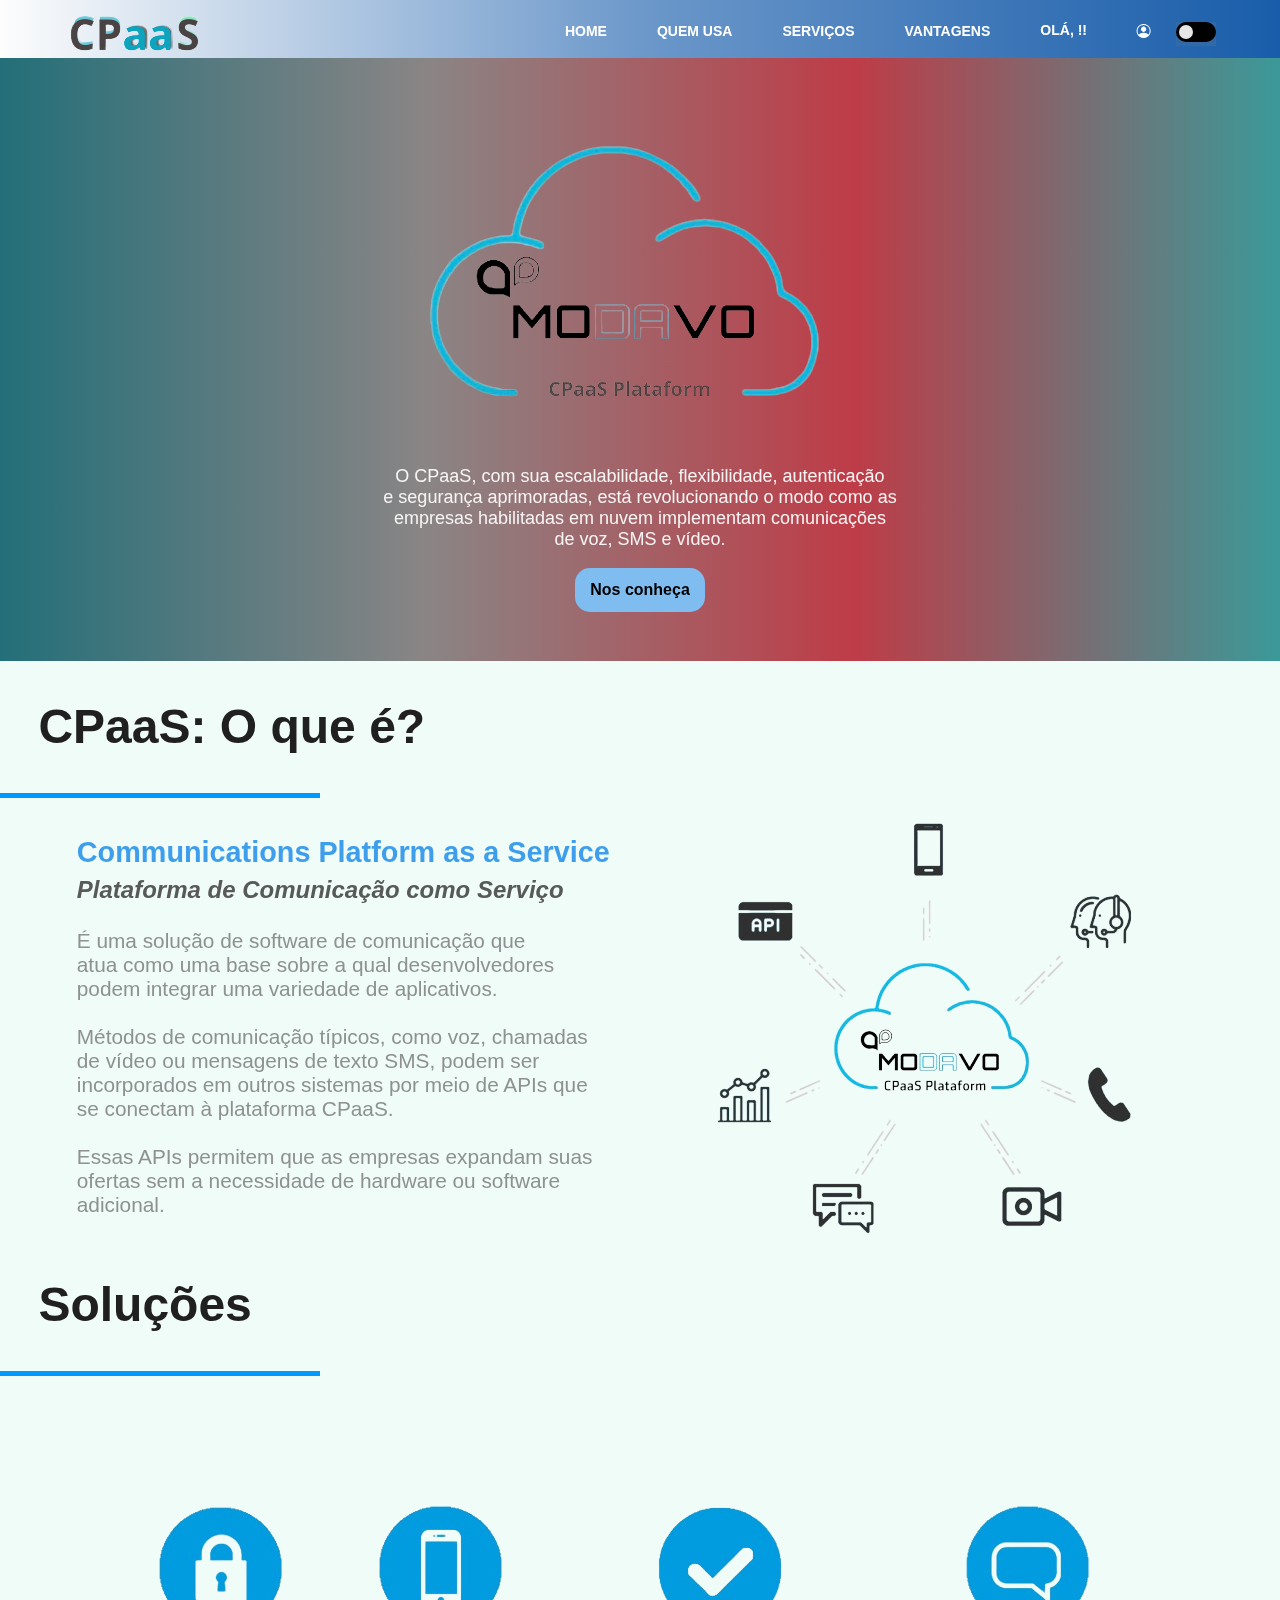
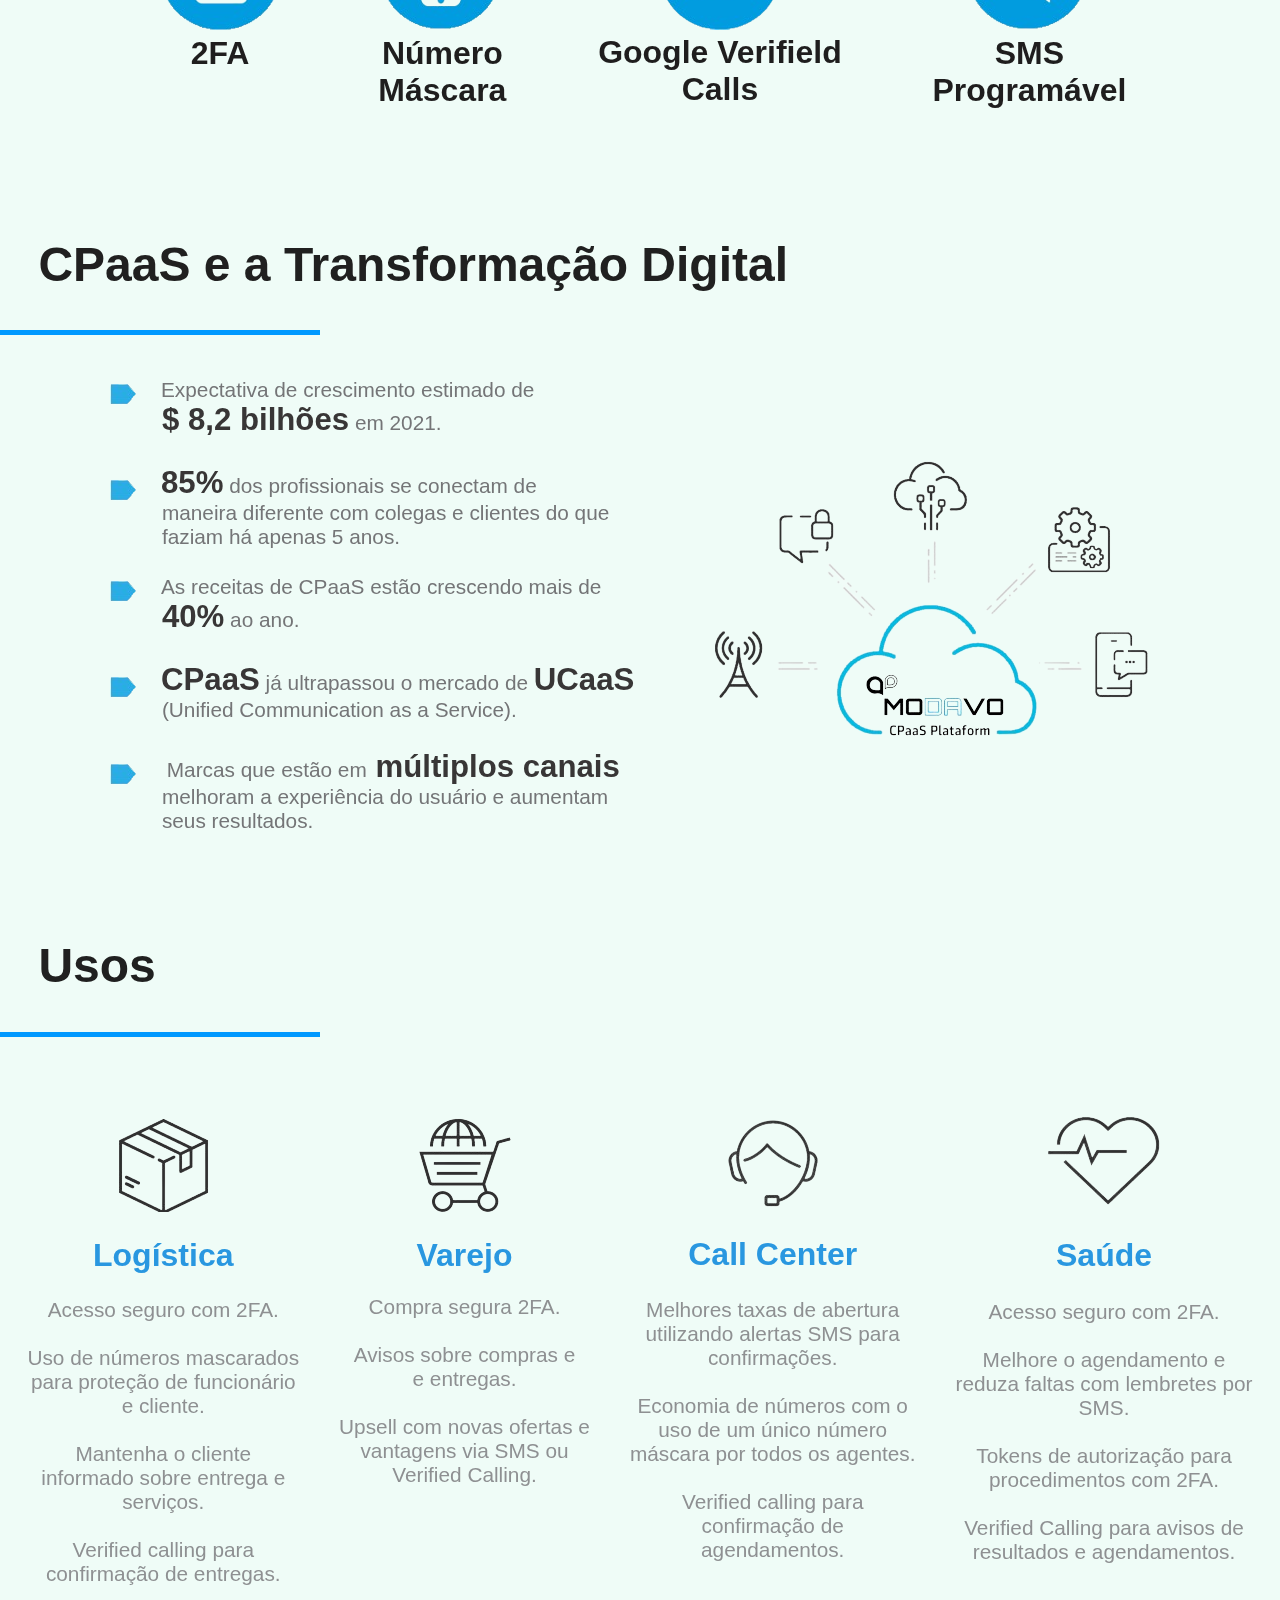
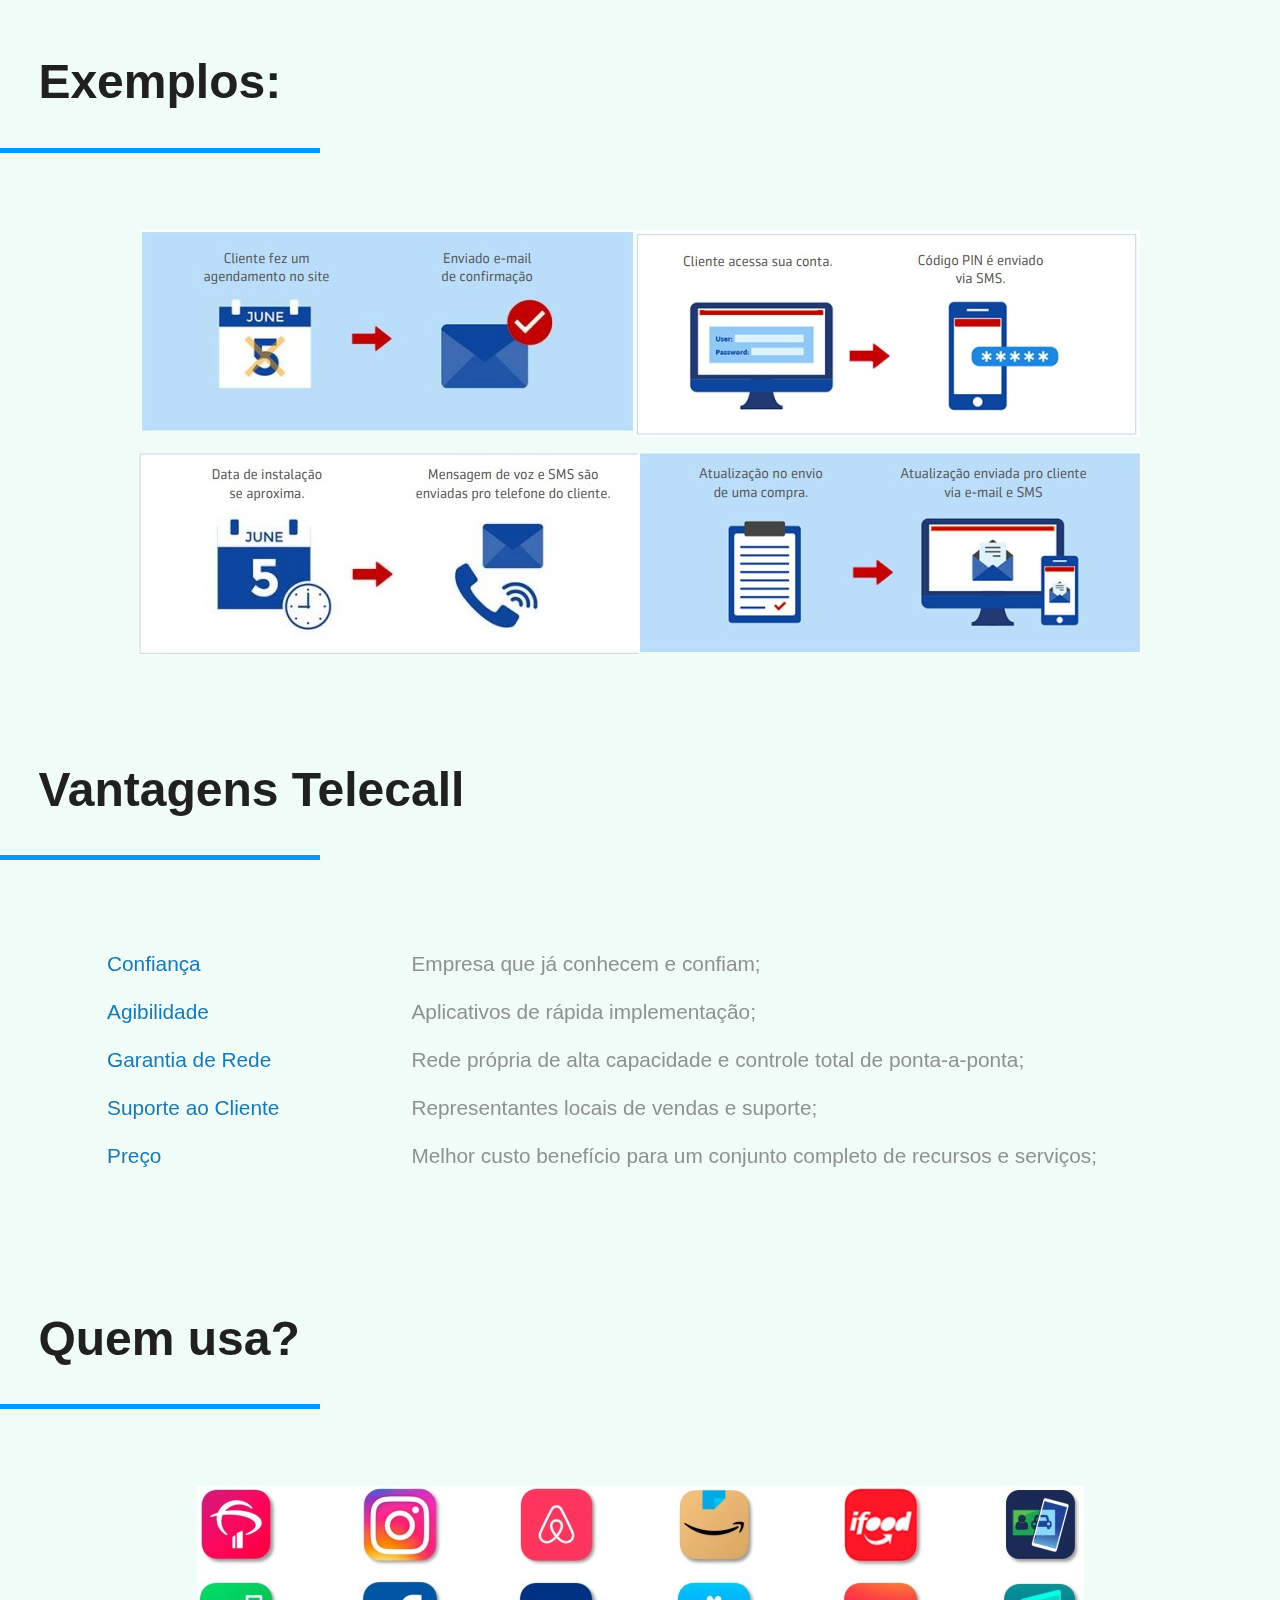
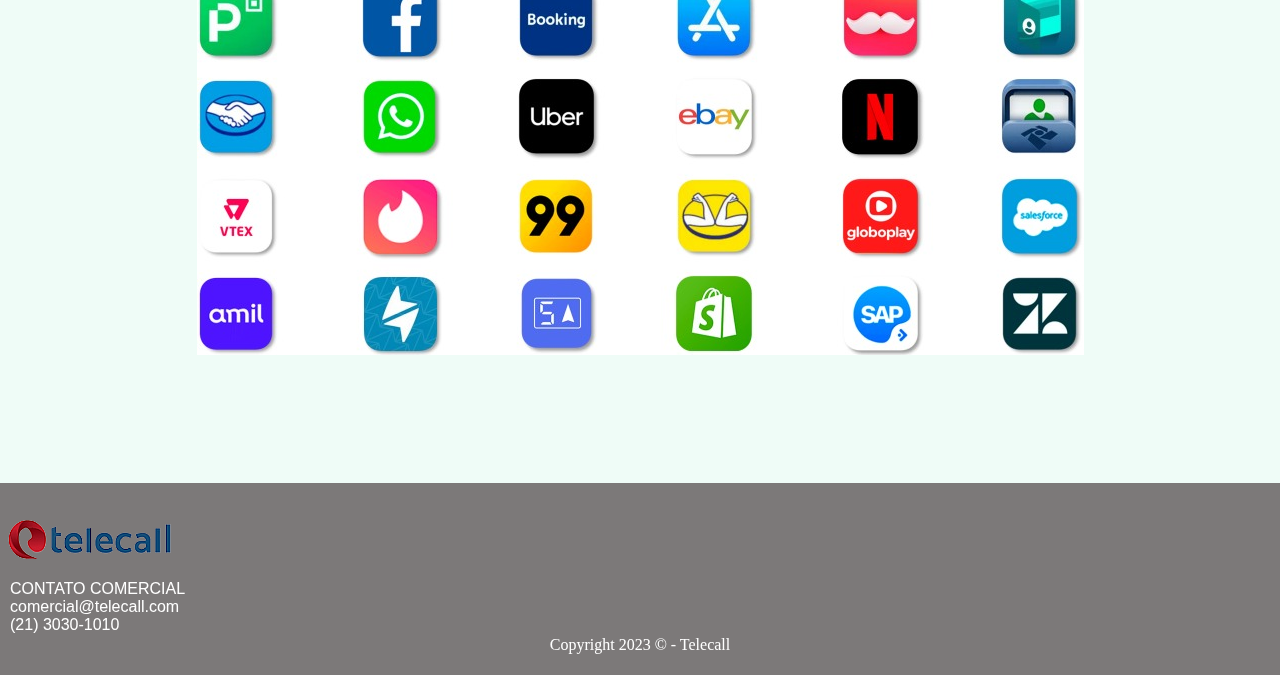
<file: cpaas.html>
<!DOCTYPE html>
<html lang="pt-br">

<head>
  <meta charset="UTF-8">
  <meta http-equiv="X-UA-Compatible" content="IE=edge">
  <meta name="viewport" content="width=device-width, initial-scale=1.0">
  <title>CPaaS Plataform - Telecall</title>
  <link rel="stylesheet" href="https://cdn.jsdelivr.net/npm/bootstrap-icons@1.10.5/font/bootstrap-icons.css">
  <link rel="stylesheet" href="CPaaS/style.css">
  <script src="CPaaS/script.js"></script>

</head>

<body>
  <!--header-->
  <header class="container">
    <nav>

      <img src="CPaaS/img/CP-removebg-preview.png" alt="logo">

      <ul class="ul">
        <li><a class="home" href="cpaas.html">Home</a></li>
        <li><a class="sobre" href="#quem-usa">Quem usa</a></li>
        <li><a class="serviços" href="#servicos">Serviços</a></li>
        <li><a class="beneficios" href="#vantagens">Vantagens</a></li>
        <li class="usuario"><strong>Olá, <span id="navbar-username"></span> !!</strong></li>
        <li><a href="login.html"><i id="pessoa" class="bi bi-person-circle"></i></a></li>
        <form>
          <input id="dark-mode" class="toggle" type="checkbox" onclick="toggleTheme()" name="Dark mode" role="switch"
            value="on">
          <label class="curtain" for="dark-mode" class="sr"></label>
        </form>
      </ul>
    </nav>
  </header>
  <!--end header-->

  <main class="banner">
    <div class="banner-text">
      <img src="CPaaS/img/CPaaS_Plataform-removebg-preview (1).png" alt="logo modavo">
      <p>O CPaaS, com sua escalabilidade,
        flexibilidade, autenticação <br> e segurança
        aprimoradas, está revolucionando o modo como as <br>
        empresas habilitadas em nuvem implementam
        comunicações <br> de voz, SMS e vídeo.</p>
      <a href="#sobrenos" class="btn">Nos conheça</a>
    </div>
  </main>

  <!-- container2-->
  <section class="container2">
    <a class="btn-fixed" href="#top">
    </a>

    <h1 id="sobrenos" class="H1">CPaaS: O que é?</h1>
    <div class="border"></div>



    <div>
      <h2>Communications Platform as a Service</h2>
      <h3><i> Plataforma de Comunicação como Serviço </i></h3>
      <p>É uma solução de software de comunicação que <br> atua
        como uma base sobre a qual desenvolvedores <br> podem
        integrar uma variedade de aplicativos. <br> <br>
        Métodos de comunicação típicos, como voz, chamadas <br>
        de vídeo ou mensagens de texto SMS, podem ser <br>
        incorporados em outros sistemas por meio de APIs que <br>
        se conectam à plataforma CPaaS. <br> <br>
        Essas APIs permitem que as empresas expandam suas <br>
        ofertas sem a necessidade de hardware ou software <br>
        adicional.</p>
    </div>

    <div class="img1"><img src="CPaaS/img/desenho2-removebg-preview.png" alt="#">
    </div>

  </section>
  <!-- end container2-->

  <!-- container3-->

  <section class="container3">

    <h1 class="H1" id="servicos">Soluções</h1>
    <div class="border">
    </div>

    <div class="cards">

      <div class="fa">
        <a href="Fa/Fa.html">
          <img src="CPaaS/img/2fa-removebg-preview.png">
        </a>
        <a href="Fa/Fa.html">
          <h1>2FA</h1>
        </a>
      </div>

      <div class="numascara">
        <a href="Nummascara/nummascara.html"> <img src="CPaaS/img/numascara-removebg-preview.png"
            alt="Número Máscara"></img></a>
        <a href="Nummascara/nummascara.html">
          <h1>Número <br> Máscara</h1>
        </a>
      </div>

      <div class="google">
        <a href="Google/google.html"> <img src="CPaaS/img/google-remove.png" alt="Google Verifield Calls"></img></a>
        <a href="Google/google.html">
          <h1>Google Verifield <br> Calls</h1>
        </a>
      </div>

      <div class="sms">
        <a href="Sms/sms.html"> <img src="CPaaS/img/sms-removebg-preview.png" alt="SMS Programável"></img></a>
        <a href="Sms/sms.html">
          <h1>SMS <br> Programável</h1>
        </a>
      </div>

    </div>

  </section>
  <!-- end container3-->

  <!--container4-->

  <section>
    <h1 class="H1">CPaaS e a Transformação Digital</h1>
    <div class="border">
    </div>
    <section class="container4">

      <div>
        <p> <img src="CPaaS/img/setinha_azul-removebg-preview.png">Expectativa de crescimento estimado de </p>
        <p class="p2"><b>$ 8,2 bilhões</b> em 2021.</p>
      </div>

      <div class="margin">
        <p> <img src="CPaaS/img/setinha_azul-removebg-preview.png"><b>85%</b> dos profissionais se conectam de </p>
        <p class="p2">maneira diferente com colegas e clientes do que <br>
          faziam há apenas 5 anos.</p>
      </div>

      <div>
        <p> <img src="CPaaS/img/setinha_azul-removebg-preview.png">As receitas de CPaaS estão crescendo mais de </p>
        <p class="p2"><b>40%</b> ao ano.</p>
      </div>

      <div class="margin">
        <p> <img src="CPaaS/img/setinha_azul-removebg-preview.png"><b>CPaaS</b> já ultrapassou o mercado de <b>UCaaS</b>
        </p>
        <p class="p2">(Unified Communication as a Service).</p>
      </div>

      <div class="margin">
        <p> <img src="CPaaS/img/setinha_azul-removebg-preview.png"> Marcas que estão em<b> múltiplos canais</b></p>
        <p class="p2">melhoram a experiência do usuário e aumentam <br>
          seus resultados.</p>
      </div>

    </section>

    <section>
      <div class="img1"><img src="CPaaS/img/desenho3-removebg-preview (1).png">
      </div>
    </section>
  </section>
  <!-- end container4-->

  <!-- container5-->

  <section class="container5">

    <h1 class="H1" id="usos">Usos</h1>
    <div class="border">
    </div>

    <div class="cards-2">

      <div class="logistica">
        <img src="CPaaS/img/logistica-removebg-preview.png"></img>
        <h1>Logística</h1>
        <p>Acesso seguro com 2FA. <br> <br>
          Uso de números mascarados <br>
          para proteção de funcionário <br>
          e cliente. <br> <br>
          Mantenha o cliente <br>
          informado sobre entrega e <br>
          serviços. <br> <br>
          Verified calling para <br>
          confirmação de entregas.
        </p>
      </div>

      <div class="varejo">
        <img src="CPaaS/img/varejo_-removebg-preview.png"></img>
        <h1>Varejo</h1>
        <p>Compra segura 2FA. <br> <br>
          Avisos sobre compras e <br>
          e entregas. <br> <br>
          Upsell com novas ofertas e<br>
          vantagens via SMS ou <br>
          Verified Calling. </p>
      </div>

      <div class="call">
        <img src="CPaaS/img/call center_-removebg-preview.png"></img>
        <h1>Call Center</h1>
        <p>Melhores taxas de abertura <br>
          utilizando alertas SMS para <br>
          confirmações. <br> <br>
          Economia de números com o<br>
          uso de um único número <br>
          máscara por todos os agentes. <br> <br>
          Verified calling para <br>
          confirmação de <br>
          agendamentos.</p>
      </div>

      <div class="saude">
        <img src="CPaaS/img/saude-removebg-preview.png"></img>
        <h1>Saúde</h1>
        <p>Acesso seguro com 2FA. <br> <br>
          Melhore o agendamento e <br>
          reduza faltas com lembretes por <br>
          SMS. <br><br>
          Tokens de autorização para <br>
          procedimentos com 2FA. <br> <br>
          Verified Calling para avisos de <br>
          resultados e agendamentos.
        </p>
      </div>

    </div>
  </section>
  <!-- end container5-->

  <!-- exemplos-->

  <section>
    <h1 class="H1">Exemplos:</h1>
    <div class="border">
    </div>

    <section class="parte1">
      <div>
        <img src="CPaaS/img/desenho4.jpeg" alt="">
      </div>

      <div>
        <img src="CPaaS/img/desenho5.jpeg" alt="">
      </div>
    </section>

    <section class="parte2">
      <div>
        <img src="CPaaS/img/desenho6.jpeg" alt="">
      </div>

      <div>
        <img src="CPaaS/img/desenho7.jpeg" alt="">
      </div>
    </section>

  </section>
  <!-- end exemplos-->
  <!-- vantagens -->
  <section class="vantagens" id="vantagens">
    <h1 class="H1">Vantagens Telecall</h1>
    <div class="border">
    </div>

    <div class="vantagens-class">

      <div class="letrazul">
        <p>Confiança <br> <br>
          Agibilidade <br> <br>
          Garantia de Rede <br> <br>
          Suporte ao Cliente <br> <br>
          Preço</p>
      </div>

      <div class="letrapreta">
        <p>Empresa que já conhecem e confiam; <br> <br>
          Aplicativos de rápida implementação; <br> <br>
          Rede própria de alta capacidade e controle total de ponta-a-ponta; <br> <br>
          Representantes locais de vendas e suporte; <br> <br>
          Melhor custo benefício para um conjunto completo de recursos e serviços;</p>
      </div>

    </div>
  </section>

  <!--end vantagens-->

  <!--quem usa-->
  <section id="quem-usa">
    <h1 class="H1">Quem usa?</h1>
    <div class="border">
    </div>

    <div class="quemusa">
      <img src="CPaaS/img/quemusa.jpeg" alt="">
    </div>
  </section>
  <!--end quem usa-->

  <!--footer-->
  <footer>
    <div>
      <img class="imgfooter" src="CPaaS/img/telecall_logo-removebg-preview.png" alt="">
      <div>
        <p class="p2-3">CONTATO COMERCIAL <br>
          comercial@telecall.com <br>
          (21) 3030-1010</p>
        <p class="p3">Copyright 2023 © - Telecall</p>
      </div>
    </div>
  </footer>
  <!--end footer-->

  <script src="CPaaS/script.js"></script>

  <script>
    function toggleTheme() {
      const body = document.querySelector("body");
      const themeToggle = document.querySelector("#theme-toggle");

      body.classList.toggle("modo-escuro");
    }
  </script>

  <style>
    #myBtn {
      display: none;
      /* Oculta o botão inicialmente */
      position: fixed;
      /* Fixa o botão no canto inferior direito */
      bottom: 20px;
      right: 30px;
      z-index: 99;
      /* Certifica-se de que o botão esteja acima de outros elementos */
      border: none;
      /* Remove a borda */
      outline: none;
      /* Remove a aparência do foco */
      background-color: red;
      /* Define a cor de fundo */
      color: white;
      /* Define a cor do texto */
      cursor: pointer;
      /* Define o cursor do mouse como "pointer" */
      padding: 15px;
      /* Adiciona um pouco de espaço interno */
      border-radius: 10px;
      /* Adiciona borda arredondada */
      font-size: 18px;
      /* Define o tamanho da fonte */
    }

    #myBtn:hover {
      background-color: darkred;
      /* Muda a cor de fundo quando o mouse passa por cima */
    }
  </style>
  </head>

  <body>

    <button onclick="topFunction()" id="myBtn" title="Voltar ao topo" class="custom-button"><i class="bi bi-arrow-up-circle-fill"></i>
    </button>
    

    <script>
      // Mostra o botão quando o usuário rolar 20 pixels abaixo do topo da página
      window.onscroll = function () {scrollFunction()};

      function scrollFunction() {
        if (document.body.scrollTop > 20 || document.documentElement.scrollTop > 20) {
          document.getElementById("myBtn").style.display = "block";
        } else {
          document.getElementById("myBtn").style.display = "none";
        }
      }

      // Role a página para o topo quando o botão for clicado
      function topFunction() {
        document.body.scrollTop = 0; // Para navegadores Safari
        document.documentElement.scrollTop = 0; // Para Chrome, Firefox, IE e Opera
      }
    </script>


  </body>

</html>
</file>
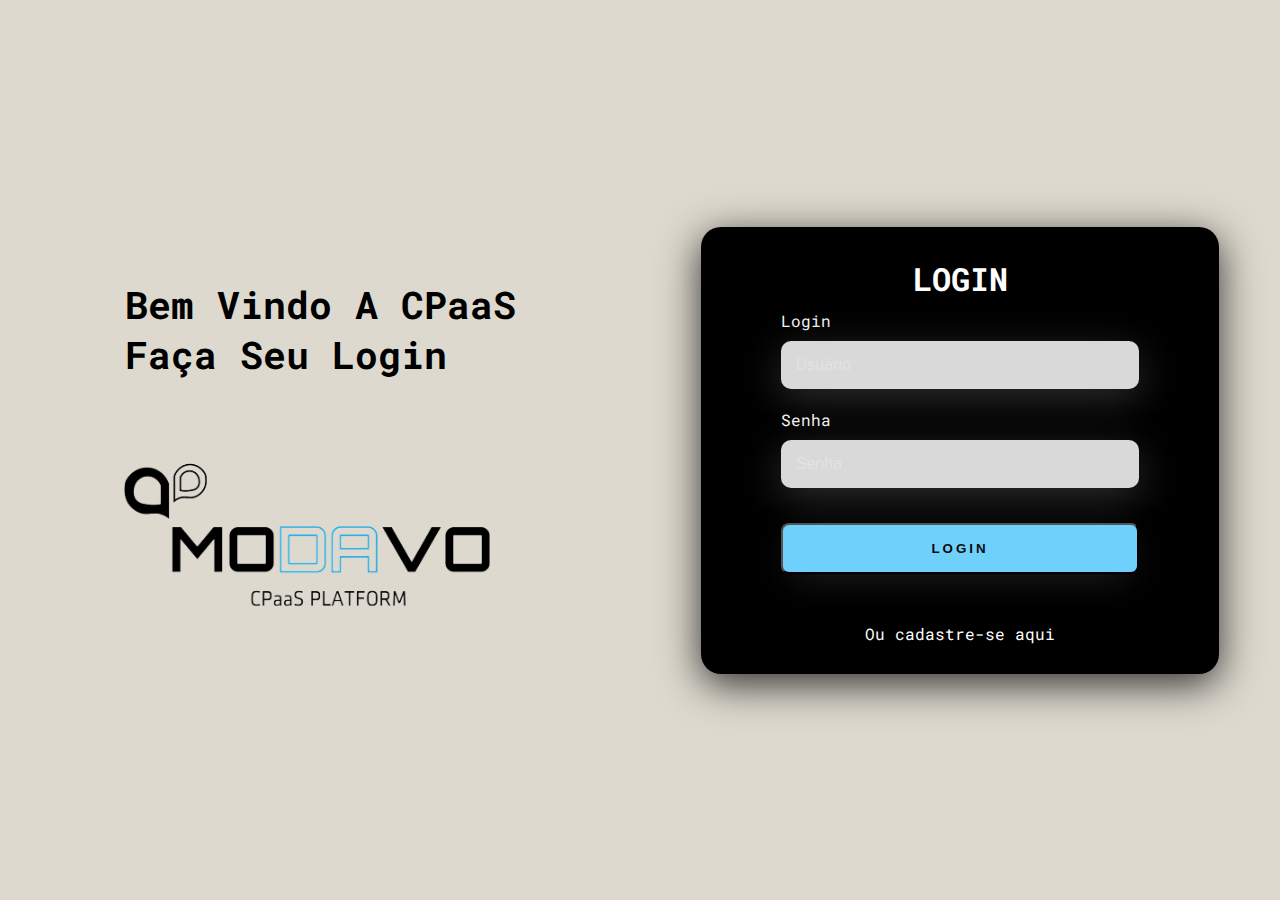
<file: login.html>
<!DOCTYPE html>
<html lang="pt-br">

<head>
  <meta charset="UTF-8">
  <meta http-equiv="X-UA-Compatible" content="IE=edge">
  <meta name="viewport" content="width=device-width, initial-scale=1.0">
  <link rel="stylesheet" href="Login/css/style.css">
  <link rel="icon" href="Login/img/logo icom.png">
  <script src="Login/js/script.js"></script>
  <title>Pagina De Login</title>
</head>

<body>
  <div id="formLogin" class="main-login">
    <div class="left-login">
      <h1>Bem Vindo A CPaaS<br>Faça Seu Login</h1><br><br>
      <img src="Login/img/cpaas-removebg-preview.png" class="img-login" alt="CPaaS">
    </div>
    <div class="right-login">
      <div class="card-login">
        <h1>LOGIN</h1>
        <div class="textfiel">
          <label for="usuario">Login</label>
          <input type="text" name="usuario" id="usuario" placeholder="Usuário" maxlength="6" minlength="6" required>
        </div>
        <div class="textfiel">
          <label for="senha">Senha</label>
          <input type="password" name="senha" id="senha" placeholder="Senha" maxlength="8" minlength="8" required>
        </div>
        <button id="btn-login" class="btn-login" type="submit" onclick="validarLogin()">Login</button>
        <p id="error-message" class="error-message"></p> 
        <a href="index.html" class="cadastre-se">Ou cadastre-se aqui</a>
      </div>
    </div>
  </div>
  
  <script src="Login/js/script.js"></script>

</body>

</html>
</file>
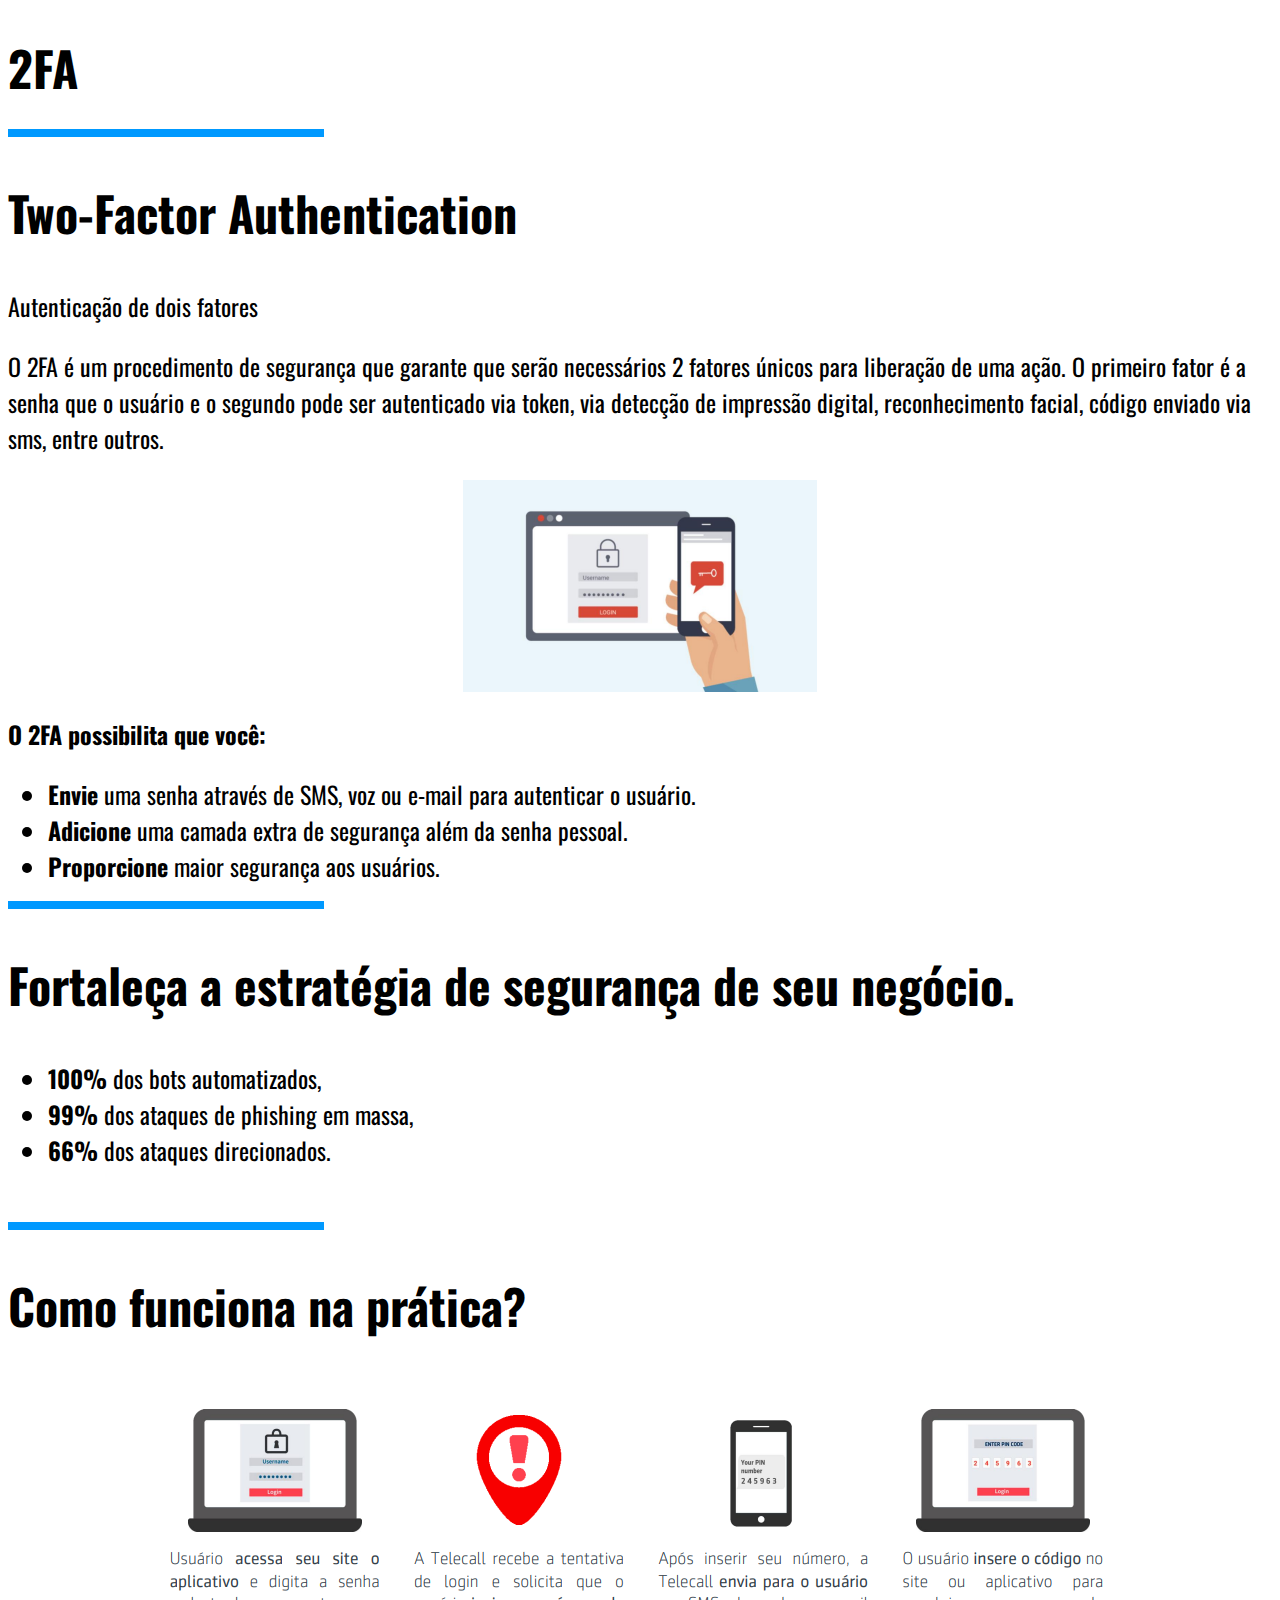
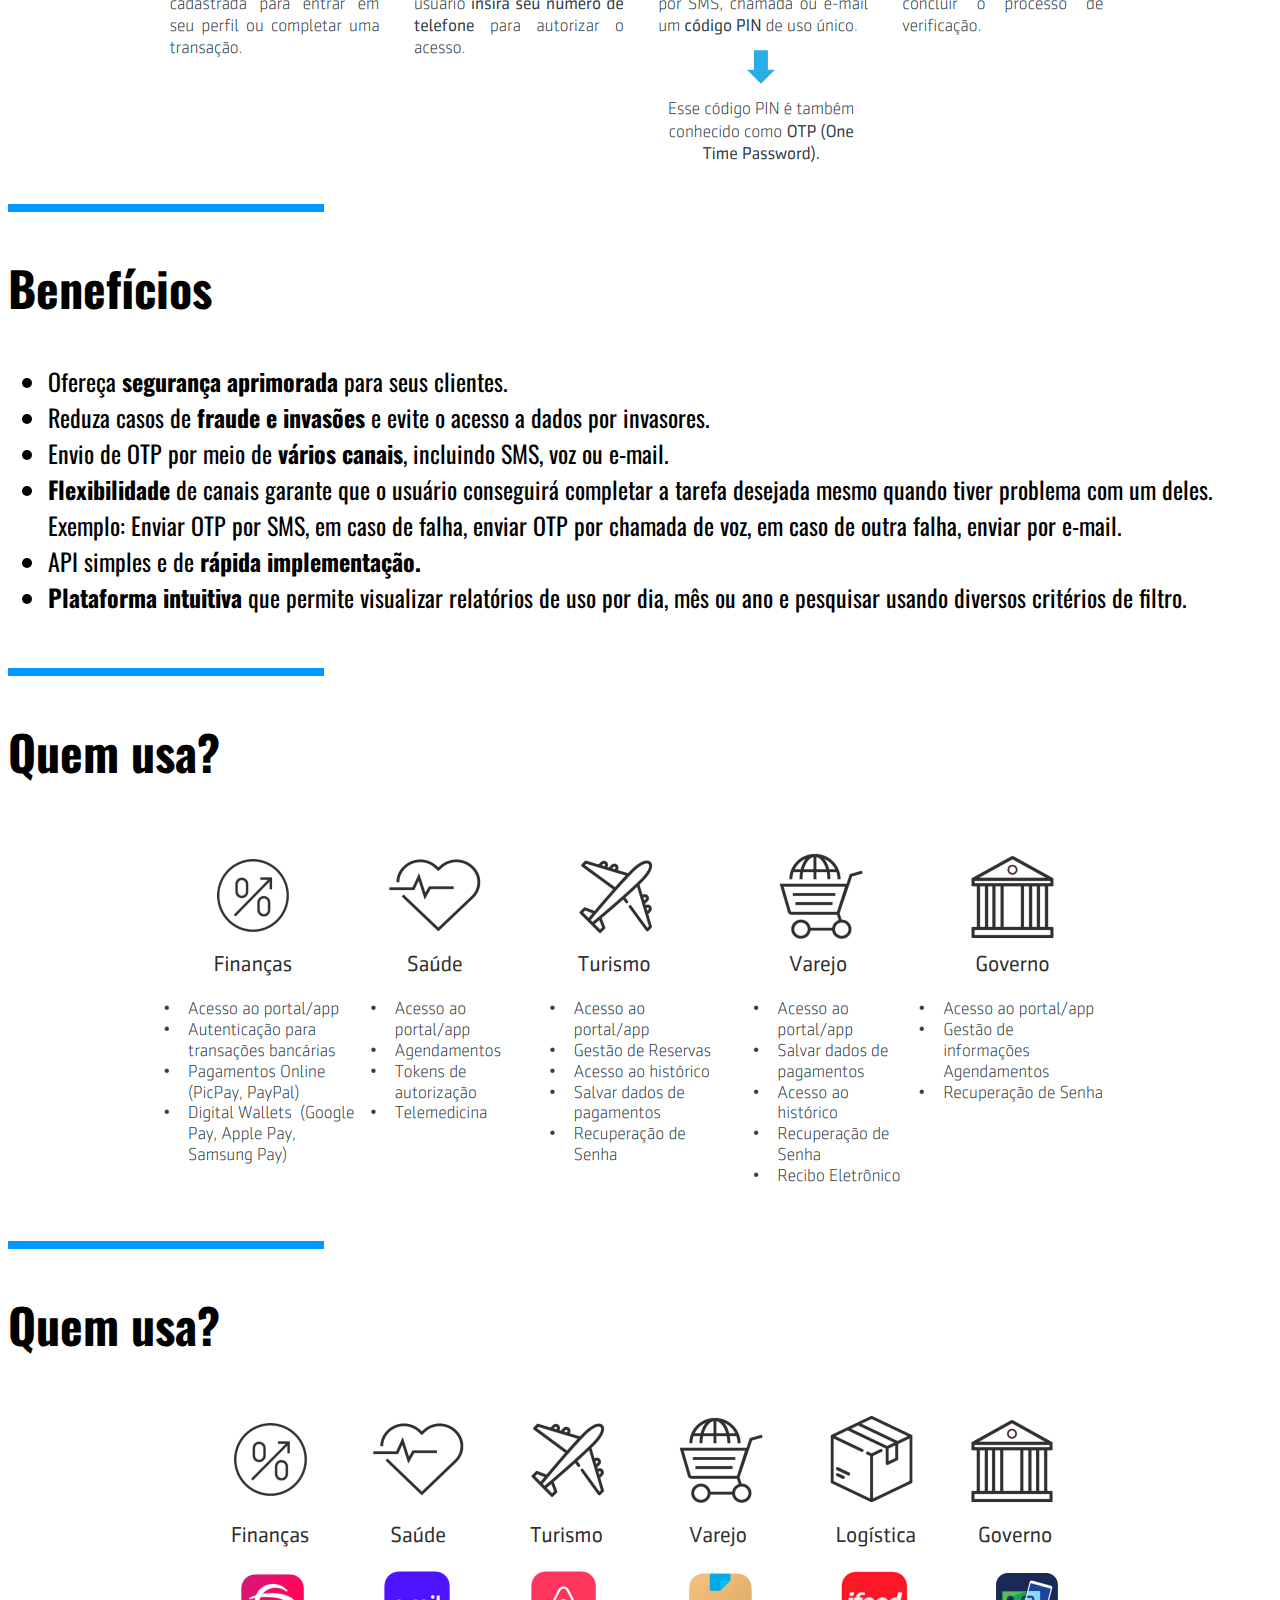
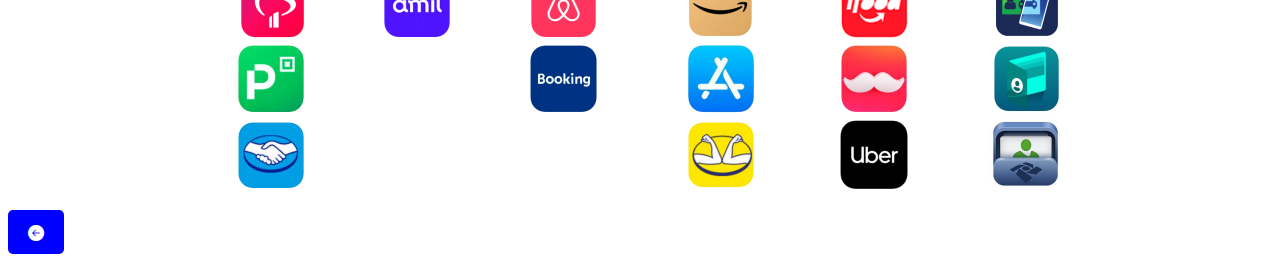
<file: Fa/Fa.html>
<!DOCTYPE html>
<html lang="pt-br">

<head>
  <meta charset="UTF-8">
  <meta http-equiv="X-UA-Compatible" content="IE=edge">
  <meta name="viewport" content="width=device-width, initial-scale=1.0">
  <title>2FA</title>
  <link rel="stylesheet" href="https://cdn.jsdelivr.net/npm/bootstrap-icons@1.10.5/font/bootstrap-icons.css">
  <link rel="stylesheet" href="Fa.css">
</head>

<body>
  <h1>
    2FA
  </h1>
  <div class="border"> </div>
  <h2> Two-Factor Authentication </h2>
  
  <div class="autenticacao">
    <p>
      Autenticação de dois fatores
    </p>
  </div>
  <div class="significado">
    <p>O 2FA é um procedimento de segurança que garante que serão necessários 2 fatores únicos para liberação de uma ação. O primeiro fator é a senha que o usuário e o segundo pode ser autenticado via token, via detecção de impressão digital, reconhecimento facial, código enviado via sms, entre outros.</p>
    <div class="imagem">
      <img src="img/Captura de tela 2023-06-21 000834.png">  
    </div>
  </div>
  
  <div class="possibilita">
    <p><strong>O 2FA possibilita que você:</strong></p>
    
    <ul> 
      <li><strong>Envie</strong> uma senha através de SMS, voz ou e-mail para autenticar o usuário.</li>
      <li><strong>Adicione</strong> uma camada extra de segurança além da senha pessoal.</li>
      <li><strong>Proporcione</strong> maior segurança aos usuários.</li>
    </ul>  
  </div>

  <div class="border"></div>  
  <div class="fortaleca">
    <h2>Fortaleça a estratégia de segurança de seu negócio.</h2>
    <ul>
      <li><strong>100%</strong> dos bots automatizados,</li>
      <li><strong>99%</strong> dos ataques de phishing em massa,</li>
      <li><strong>66%</strong> dos ataques direcionados.</li>
    </ul><br>
  </div>

  <div class="border"></div>
  <div class="funciona">
    <h2>Como funciona na prática?</h2>
    <div class="imagem">
      <img src="img/Captura de tela 2023-06-21 000752.png">
    </div>
  </div><br>
    
  <div class="border"></div>
  <div class="beneficio">
    <h2>Benefícios</h2>
    <ul>
      <li>Ofereça <strong>segurança aprimorada</strong> para seus clientes.</li>
      <li>Reduza casos de <strong>fraude e invasões</strong> e evite o acesso a dados por invasores.</li>
      <li>Envio de OTP por meio de <strong>vários canais</strong>, incluindo SMS, voz ou e-mail.</li>
      <li><strong>Flexibilidade</strong> de canais garante que o usuário conseguirá completar a tarefa desejada
        mesmo quando tiver problema com um deles. Exemplo: Enviar OTP por SMS, em caso de
        falha, enviar OTP por chamada de voz, em caso de outra falha, enviar por e-mail.</li>
      <li>API simples e de <strong>rápida implementação.</strong></li>
      <li><strong>Plataforma intuitiva</strong> que permite visualizar relatórios de uso por dia, mês ou ano e
        pesquisar usando diversos critérios de filtro.</li>
    </ul>
  </div><br>

  <div class="border"></div>
  <div class="usa">
    <h2>Quem usa?</h2>
    <div class="imagem">
      <img src="img/Captura de tela 2023-06-21 000720.png">
    </div>
  </div><br>

  <div class="border"></div>
  <div class="usaa">
    <h2>Quem usa?</h2>
    <div class="imagem">
      <img src="img/Captura de tela 2023-06-21 000643.png">
    </div>
  </div>

  <a href="https://projeto-telecall.time7projetos.repl.co/cpaas.html#" class="custom-button">
    <i class="bi bi-arrow-left-circle-fill"></i>
  </a>

  

</body>
</html>
</file>
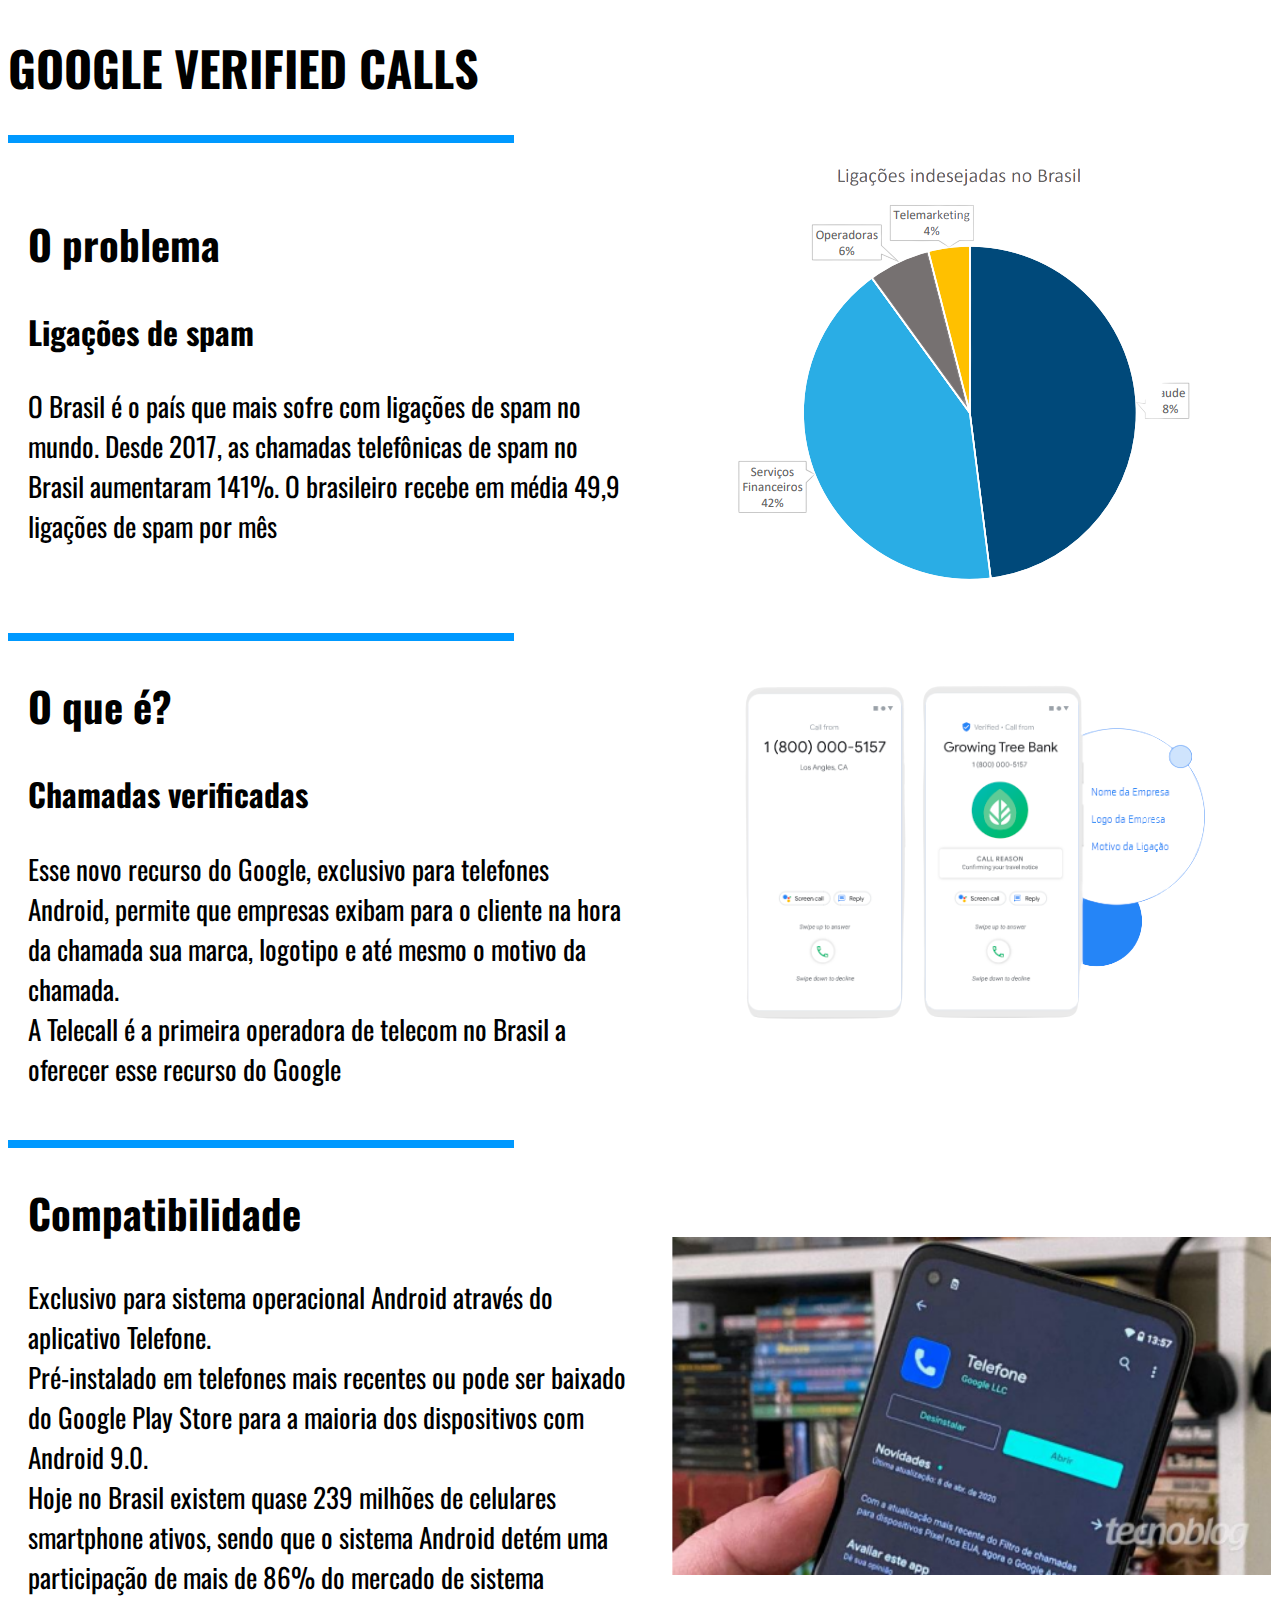
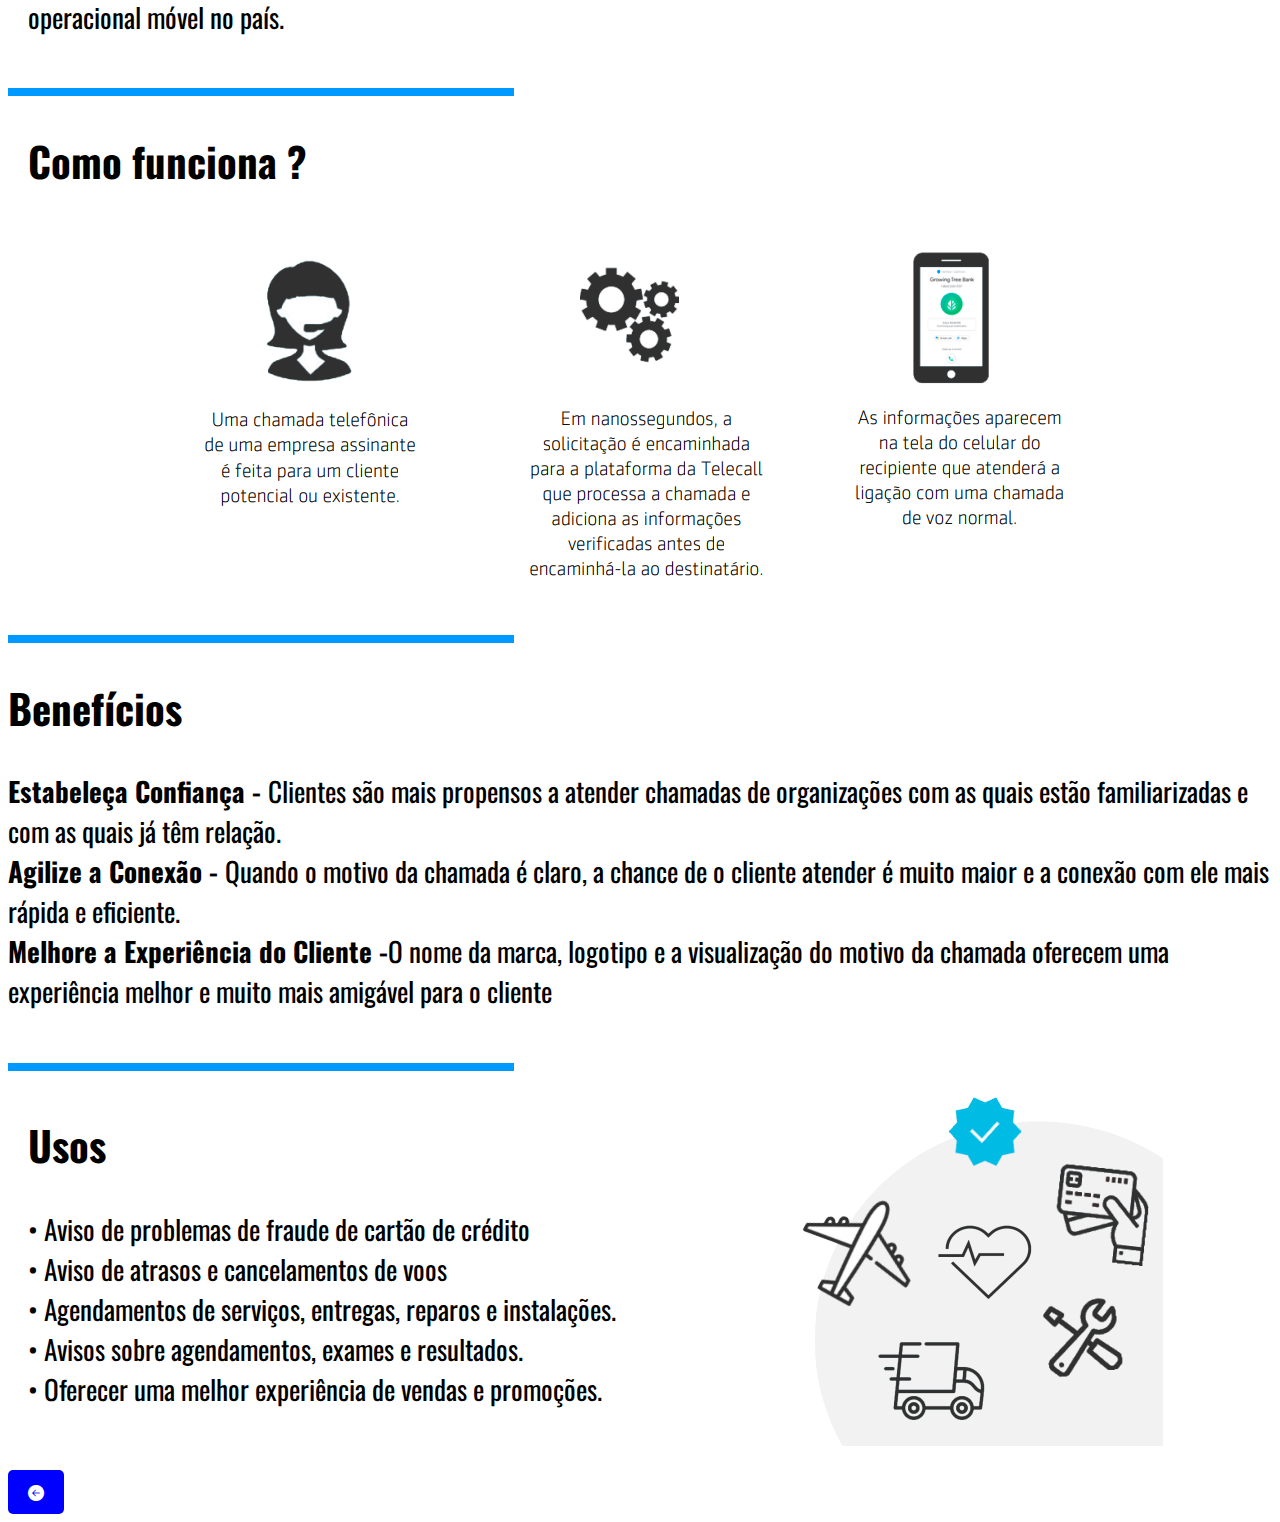
<file: Google/google.html>
<!DOCTYPE html>
<html lang="pt-br">

<head>
  <meta charset="UTF-8">
  <meta http-equiv="X-UA-Compatible" content="IE=edge">
  <meta name="viewport" content="width=device-width, initial-scale=1.0">
  <title>GOOGLE VERIFIED CALLS</title>
  <link rel="stylesheet" href="https://cdn.jsdelivr.net/npm/bootstrap-icons@1.10.5/font/bootstrap-icons.css">
  <link rel="stylesheet" href="css/estilo.css">
</head>

<body>
  <div class="problem">
    <h1>GOOGLE VERIFIED CALLS</h1>
    <div class="border"></div>
    <div class="content">
      <div class="text">
        <h2>O problema</h2>
        <h3>Ligações de spam</h3>
        <p>O Brasil é o país que mais sofre com ligações de spam no mundo. Desde 2017, as chamadas telefônicas de spam no Brasil aumentaram 141%. O brasileiro recebe em média 49,9 ligações de spam por mês</p>
      </div>
      <div class="image">
        <img id="1" src="img/problema-removebg-preview.png">
      </div>
    </div><br>
    <div class="border"></div>
  </div>

  <div class="usa">
    <div class="content">
      <div class="text">
        <h2>O que é?</h2>
        <h3>Chamadas verificadas</h3>
        <p>Esse novo recurso do Google, exclusivo para telefones Android, permite que empresas exibam para o cliente na hora da chamada sua marca, logotipo e até mesmo o motivo da chamada.<br>A Telecall é a primeira operadora de telecom no Brasil a oferecer esse recurso do Google</p>
      </div>
      <div class="image">
        <img id="2" src="img/oque_e-removebg-preview.png">
      </div>
    </div><br>
    <div class="border"></div>
  </div>

  <div class="compatibilidade">
    <div class="content">
      <div class="text">
        <h2>Compatibilidade</h2>
        <p>Exclusivo para sistema operacional Android através do aplicativo Telefone.<br>Pré-instalado em telefones mais recentes ou pode ser baixado do Google Play Store para a maioria dos dispositivos com Android 9.0.<br>Hoje no Brasil existem quase 239 milhões de celulares smartphone ativos, sendo que o sistema Android detém uma participação de mais de 86% do mercado de sistema operacional móvel no país.</p>
      </div>
      <div class="image">
        <img id="3" src="img/compatibilidade.PNG"  width="600" height="400">
      </div>
    </div><br>
    <div class="border"></div>
  </div>

  <div class="funciona">
    <div class="content">
      <div class="text">
        <h2>Como funciona ?</h2>
      </div><br>
    </div>
    <div class="image">
      <img src="img/funciona.png">
    </div><br><br>
    <div class="border"></div>
  </div>

  <div class="Benefícios">
    <div class="content">
      <div class="text">
        <h2>Benefícios</h2>
        <p><strong>Estabeleça Confiança - </strong>Clientes são mais propensos a atender chamadas de organizações com as quais estão familiarizadas e com as quais já têm relação.<br><strong>Agilize a Conexão - </strong>Quando o motivo da chamada é claro, a chance de o cliente atender é muito maior e a conexão com ele mais rápida e eficiente.<br><strong>Melhore a Experiência do Cliente -</strong>O nome da marca, logotipo e a visualização do motivo da chamada oferecem uma experiência melhor e muito mais amigável para o cliente</p>
      </div>
  </div><br>
  <div class="border"></div>

  <div class="Usos">
    <div class="content">
      <div class="text">
        <h2>Usos</h2>
        <p>• Aviso de problemas de fraude de cartão de crédito<br>• Aviso de atrasos e cancelamentos de voos<br>• Agendamentos de serviços, entregas, reparos e instalações.<br>• Avisos sobre agendamentos, exames e resultados.<br>• Oferecer uma melhor experiência de vendas e promoções.</p>
      </div>
      <div class="image">
        <img id="op" src="img/usos-removebg-preview.png">
      </div>
    </div>
  </div><br>


  <a href="https://projeto-telecall.time7projetos.repl.co/cpaas.html#" class="custom-button">
    <i class="bi bi-arrow-left-circle-fill"></i>
  </a>
    
</body>

</html>
</file>
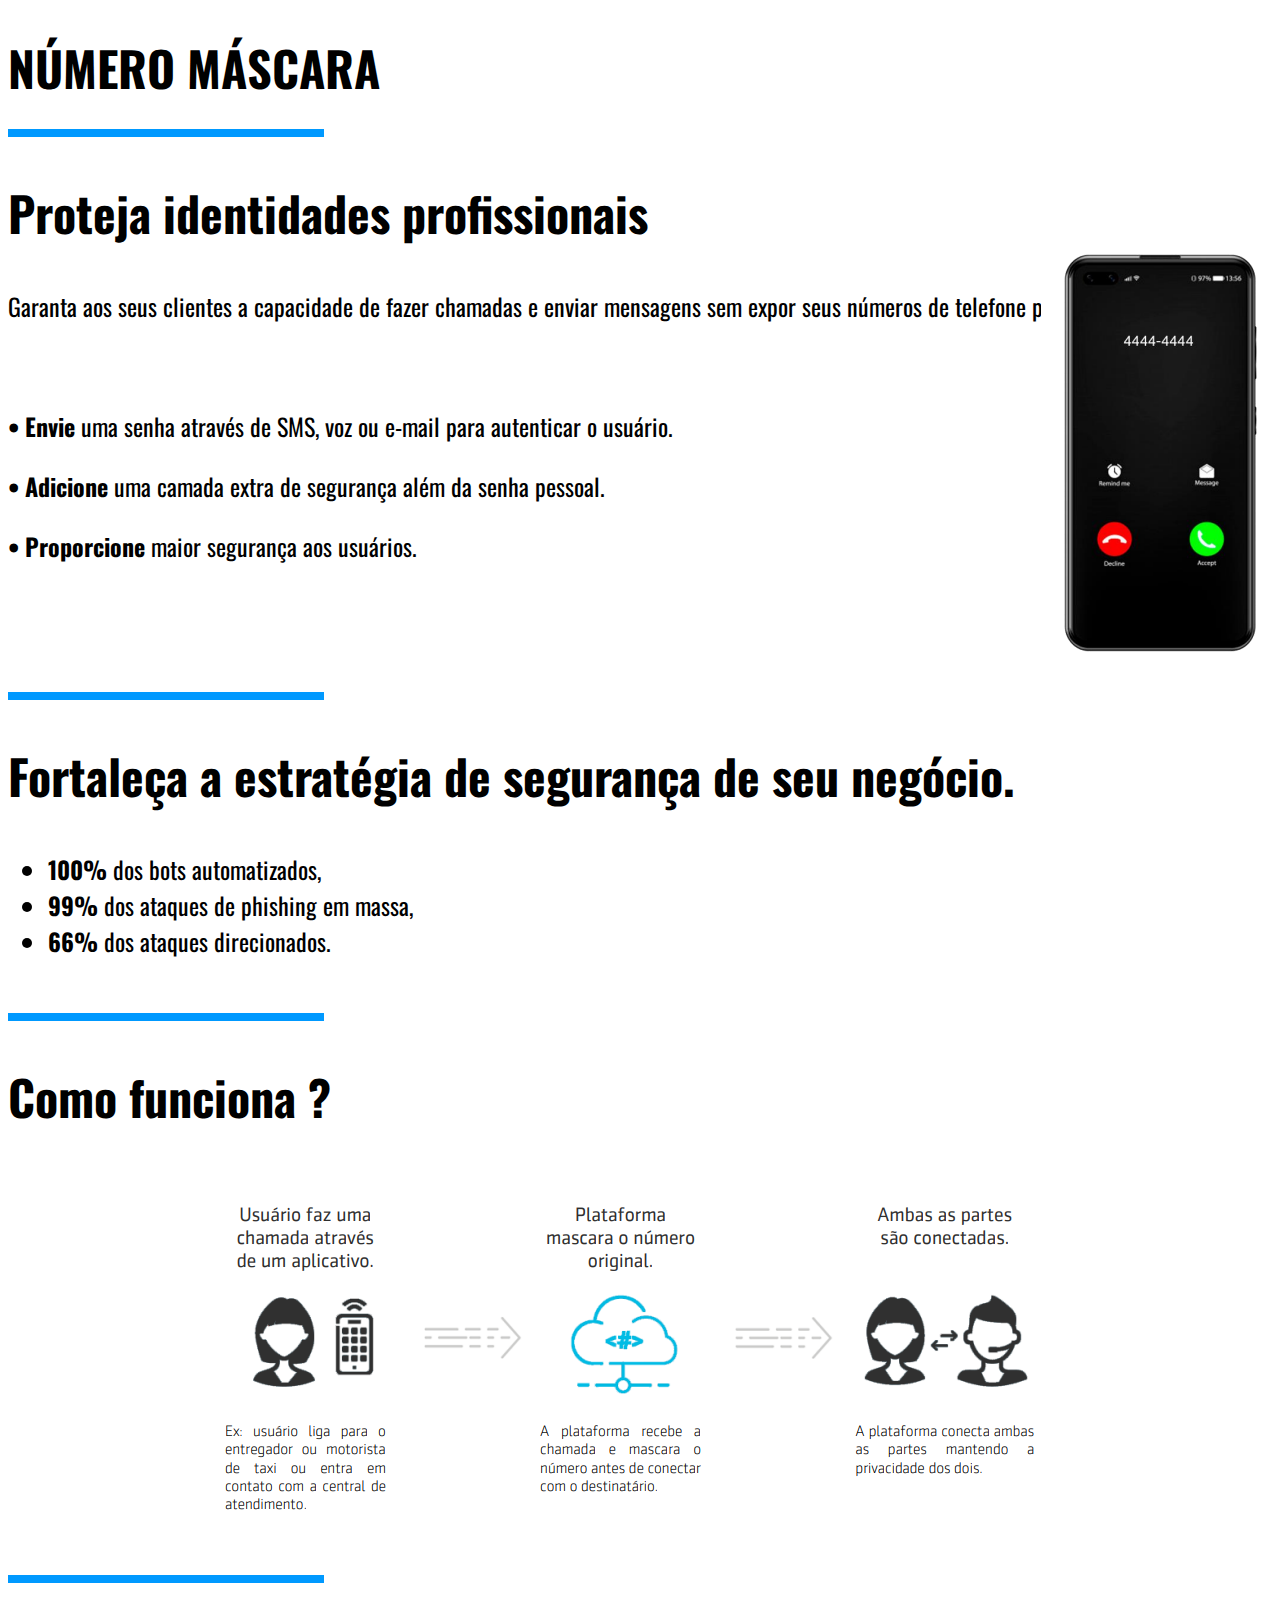
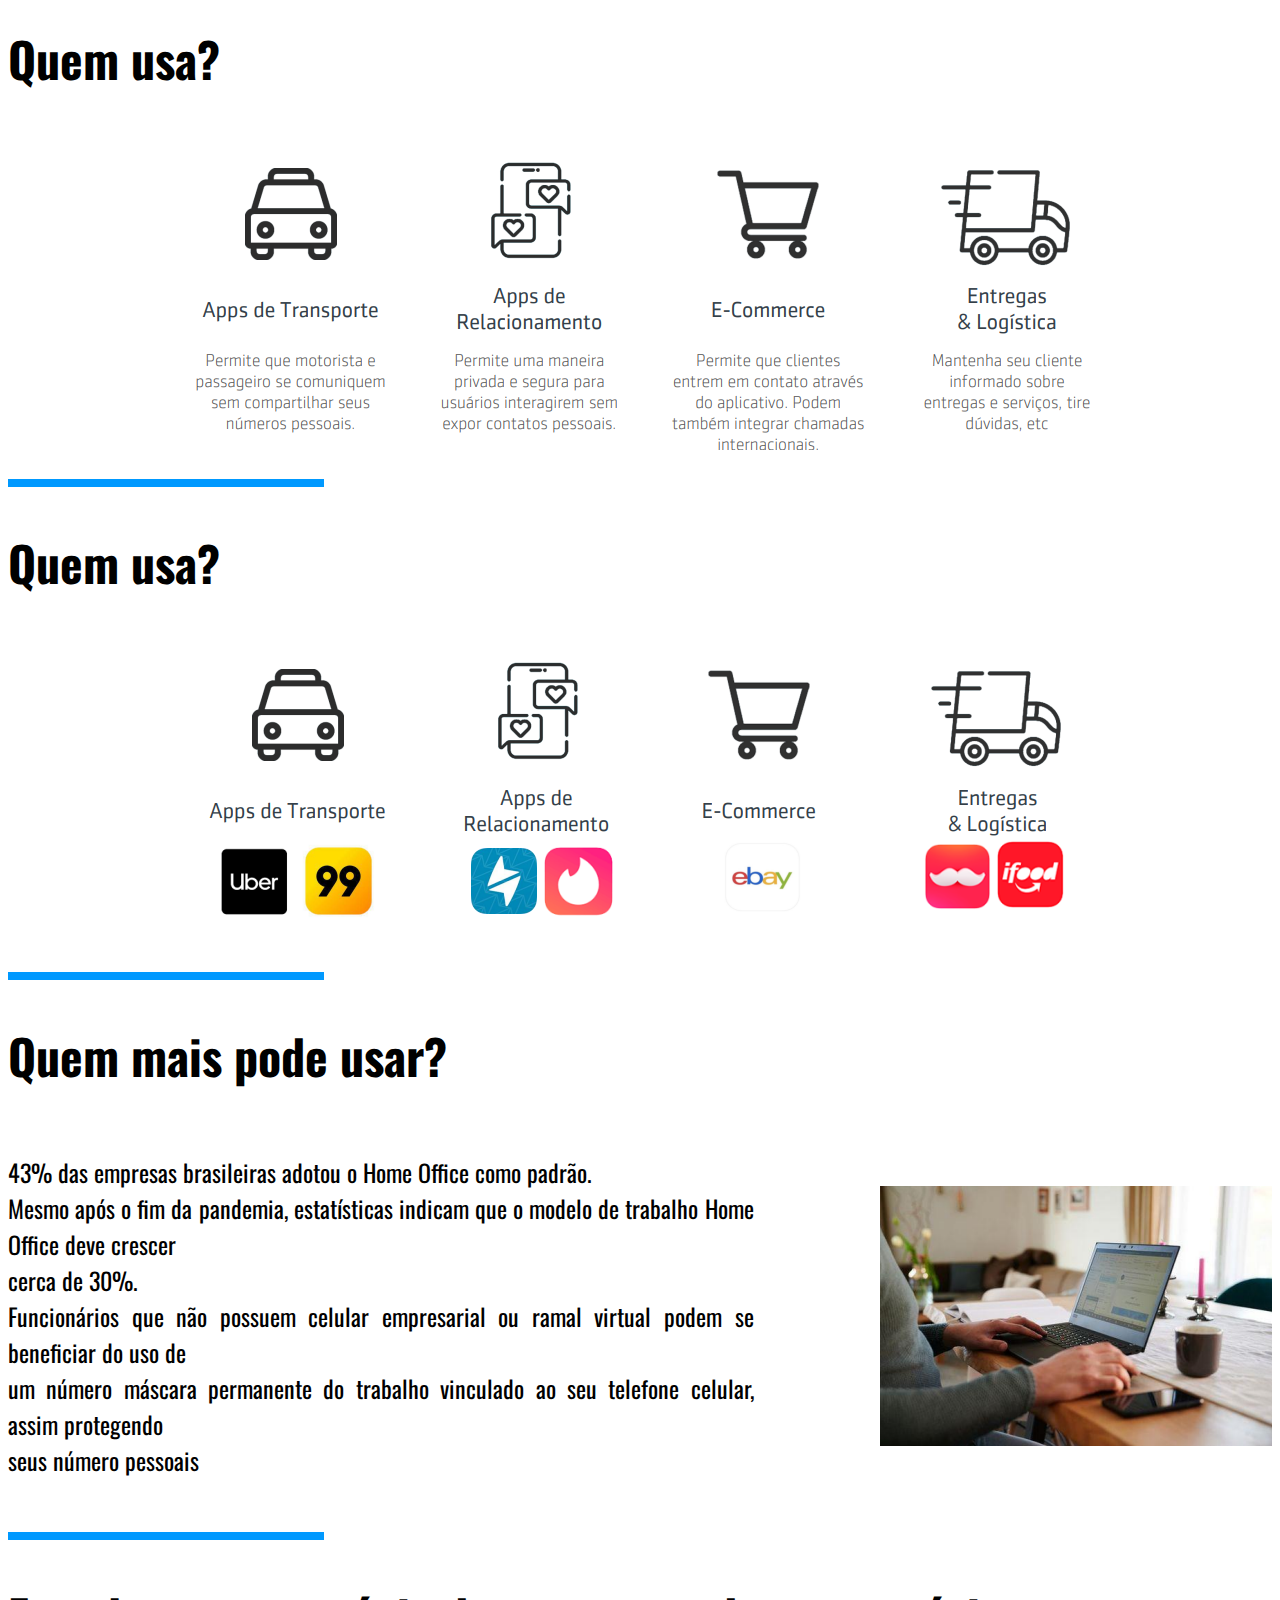
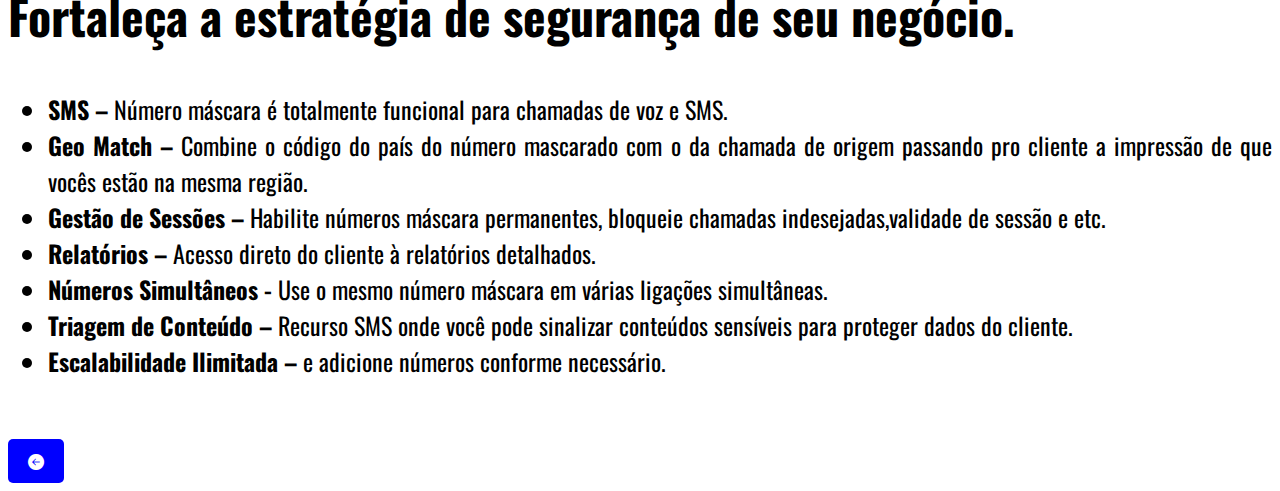
<file: Nummascara/nummascara.html>
<!DOCTYPE html>
<html lang="pt-br">

<head>
  <meta charset="UTF-8">
  <meta http-equiv="X-UA-Compatible" content="IE=edge">
  <meta name="viewport" content="width=device-width, initial-scale=1.0">
  <title>NÚMERO MÁSCARA</title>
  <link rel="stylesheet" href="https://cdn.jsdelivr.net/npm/bootstrap-icons@1.10.5/font/bootstrap-icons.css">
  <link rel="stylesheet" href="nummascara.css">
</head>

<body>
  <h1>NÚMERO MÁSCARA</h1>
  <div class="border"> </div>
  <h2>Proteja identidades profissionais</h2>
  
  <div class="autenticacao">
    <p>Garanta aos seus clientes a capacidade de fazer chamadas e enviar mensagens sem expor seus números de telefone pessoais.</p><br>
    <p><strong>• Envie</strong> uma senha através de SMS, voz ou e-mail para autenticar o usuário.</p>
    <p><strong>• Adicione</strong> uma camada extra de segurança além da senha pessoal.</p>
    <p><strong>• Proporcione</strong> maior segurança aos usuários.</p>
    <div class="imagem">
      <img src="img/Captura de tela 2023-06-21 000521.png">  
    </div>
  </div><br>

  <div class="border"></div>  
  <div class="fortaleca">
    <h2>Fortaleça a estratégia de segurança de seu negócio.</h2>
    <ul>
      <li><strong>100%</strong> dos bots automatizados,</li>
      <li><strong>99%</strong> dos ataques de phishing em massa,</li>
      <li><strong>66%</strong> dos ataques direcionados.</li>
    </ul><br>
  </div>

  <div class="border"></div>
  <div class="funciona">
    <h2>Como funciona ?</h2>
    <div class="imagem">
      <img src="img/Captura de tela 2023-06-21 000418.png">
    </div>
  </div><br>
    
  <div class="border"></div>
  <div class="beneficio">
    <h2>Quem usa?</h2>
    <div class="imagem">
      <img src="img/Captura de tela 2023-06-21 000324.png">
    </div>
  </div><br>

  <div class="border"></div>
  <div class="usa">
    <h2>Quem usa?</h2>
    <div class="imagem">
      <img src="img/Captura de tela 2023-06-21 000134.png">
    </div>
  </div><br>

  <div class="border"></div>
  <h2>Quem mais pode usar?</h2>  
  <div class="significado">
    <p>43% das empresas brasileiras adotou o Home Office como padrão.<br>Mesmo após o fim da pandemia, estatísticas indicam que o modelo de trabalho Home Office deve crescer<br>cerca de 30%.<br>Funcionários que não possuem celular empresarial ou ramal virtual podem se beneficiar do uso de<br>um número máscara permanente do trabalho vinculado ao seu telefone celular, assim protegendo<br>seus número pessoais</p>
    <div class="imagem">
      <img src="img/Captura de tela 2023-06-21 000549.png">  
    </div>
  </div><br>

  <div class="border"></div>  
  <div class="fortaleca">
    <h2>Fortaleça a estratégia de segurança de seu negócio.</h2>
    <ul>
      <li><strong>SMS –</strong> Número máscara é totalmente funcional para chamadas de voz e SMS.</li>
      <li><strong>Geo Match –</strong> Combine o código do país do número mascarado com o da chamada de origem passando pro cliente a impressão de que vocês estão na mesma região. </li>
      <li><strong>Gestão de Sessões –</strong> Habilite números máscara permanentes, bloqueie chamadas indesejadas,validade de sessão e etc.</li>
      <li><strong>Relatórios –</strong> Acesso direto do cliente à relatórios detalhados.</li>
      <li><strong>Números Simultâneos -</strong> Use o mesmo número máscara em várias ligações simultâneas.</li>
      <li><strong>Triagem de Conteúdo –</strong> Recurso SMS onde você pode sinalizar conteúdos sensíveis para proteger dados do cliente.</li>
      <li><strong>Escalabilidade Ilimitada –</strong> e adicione números conforme necessário.</li>
    </ul><br>
  </div>

  <a href="https://projeto-telecall.time7projetos.repl.co/cpaas.html#" class="custom-button">
    <i class="bi bi-arrow-left-circle-fill"></i>
  </a>

</body>
</html>
</file>
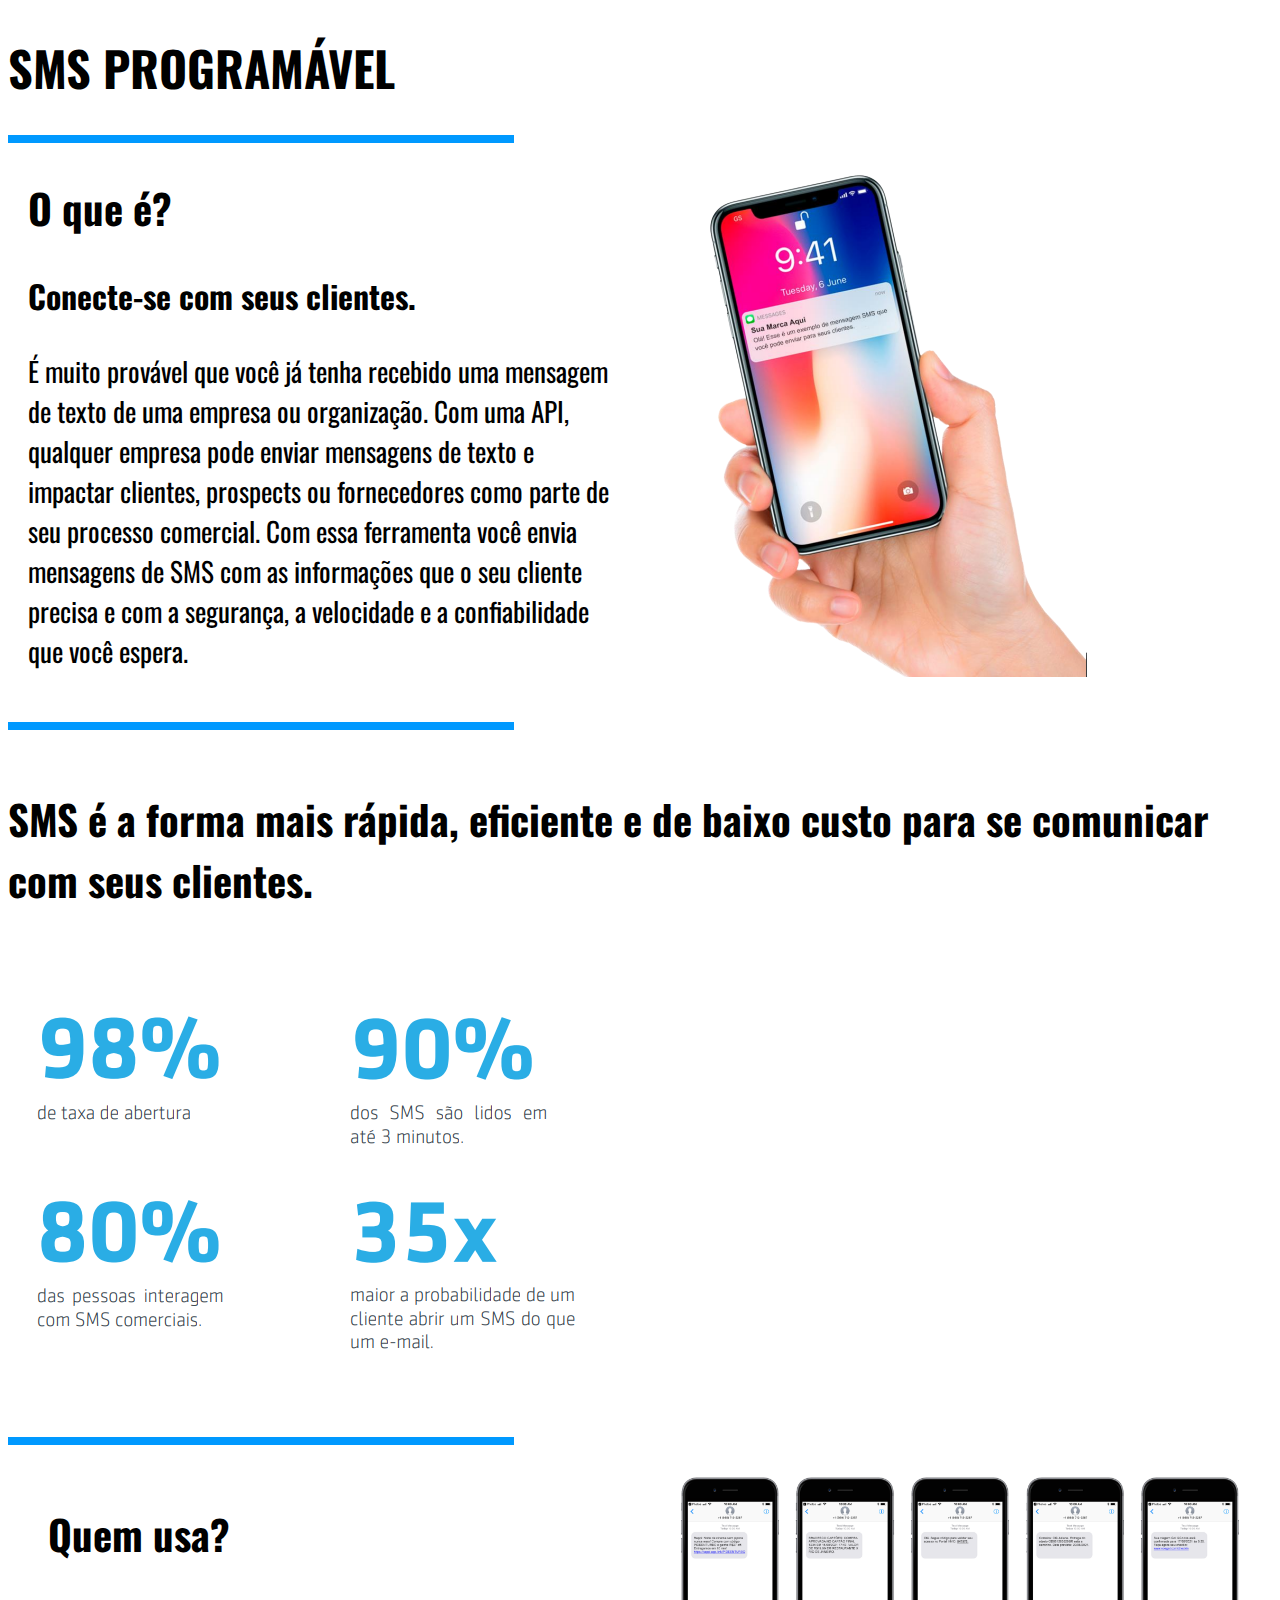
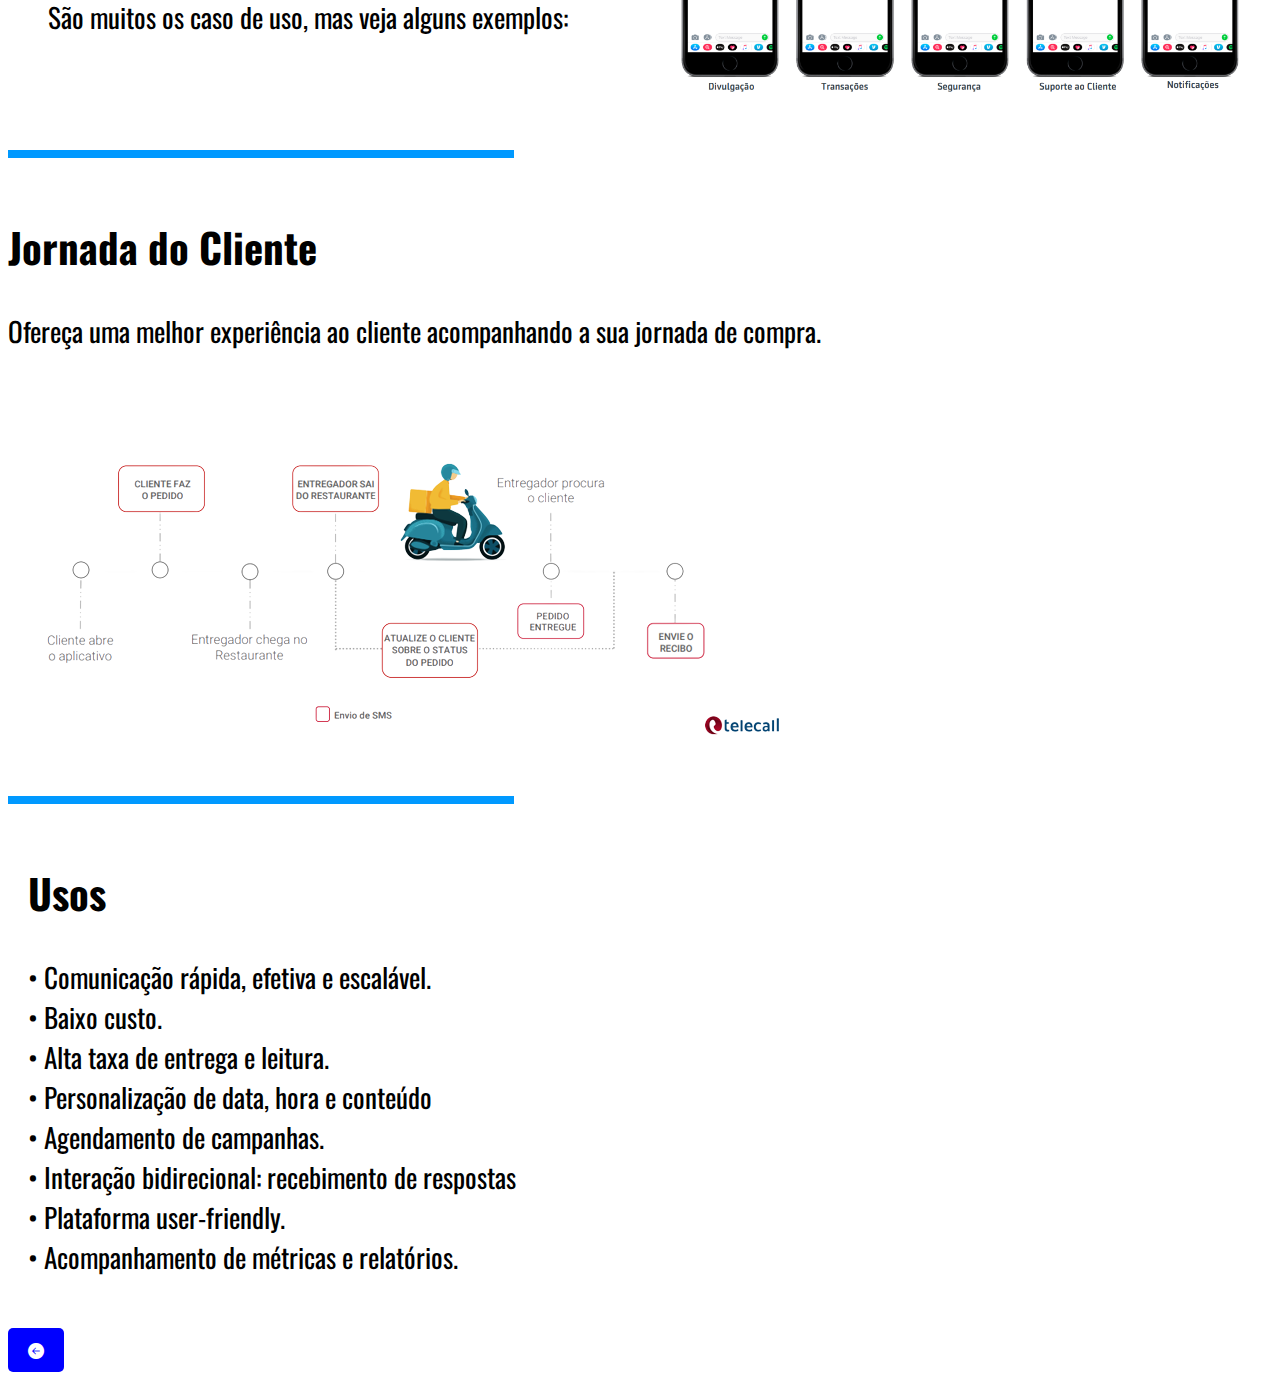
<file: Sms/sms.html>
<!DOCTYPE html>
<html lang="pt-br">

<head>
  <meta charset="UTF-8">
  <meta http-equiv="X-UA-Compatible" content="IE=edge">
  <meta name="viewport" content="width=device-width, initial-scale=1.0">
  <title>SMS PROGRAMÁVEL</title>
  <link rel="stylesheet" href="https://cdn.jsdelivr.net/npm/bootstrap-icons@1.10.5/font/bootstrap-icons.css">
  <link rel="stylesheet" href="css/estilo.css">
</head>

<body>
  <div class="oque">
    <h1>SMS PROGRAMÁVEL</h1>
    <div class="border"></div>
    <div class="content">
      <div class="text">
        <h2>O que é?</h2>
        <h3>Conecte-se com seus clientes.</h3>
        <p>É muito provável que você já tenha recebido uma
          mensagem de texto de uma empresa ou organização.
          Com uma API, qualquer empresa pode enviar mensagens
          de texto e impactar clientes, prospects ou fornecedores
          como parte de seu processo comercial.
          Com essa ferramenta você envia mensagens de SMS com
          as informações que o seu cliente precisa e com a
          segurança, a velocidade e a confiabilidade que você
          espera.</p>
      </div>
      <div class="image">
        <img src="img/img1-removebg-preview.png">
      </div>
    </div><br>
    <div class="border"></div>
  </div><br>

  <div class="sms">
    <div class="content">
      <div class="text">
        <h2>SMS é a forma mais rápida, eficiente e de baixo custo para se
          comunicar com seus clientes.</h2>
      </div><br><br>
      <div class="image">
        <img src="img/img2-removebg-preview.png">
      </div><br>
    </div><br><br>
    <div class="border"></div>
  </div><br>

  <div class="usa">
    <div class="content">
      <div class="text">
        <h2>Quem usa?</h2>
        <p>São muitos os caso de uso, mas veja alguns exemplos:</p>
      </div>
      <div class="image">
        <img src="img/img33.png">
      </div><br>
    </div><br><br>
    <div class="border"></div>
  </div><br>

  <div class="jornada">
    <div class="content">
      <div class="text">
        <h2>Jornada do Cliente</h2>
        <p>Ofereça uma melhor experiência ao cliente acompanhando a sua jornada de compra.</p>
      </div><br>
    </div>
    <div class="image">
      <img src="img/img3-removebg-preview.png">
    </div><br><br>
    <div class="border"></div>
  </div><br>

  <div class="Usos">
    <div class="content">
      <div class="text">
        <h2>Usos</h2>
        <p>• Comunicação rápida, efetiva e escalável.<br>• Baixo custo.<br>• Alta taxa de entrega e leitura.<br>• Personalização de data, hora e conteúdo<br>• Agendamento de campanhas.<br>• Interação bidirecional: recebimento de respostas<br>• Plataforma user-friendly.<br>• Acompanhamento de métricas e relatórios.<br></p>
    </div>
  </div><br>


  <a href="https://projeto-telecall.time7projetos.repl.co/cpaas.html#" class="custom-button">
    <i class="bi bi-arrow-left-circle-fill"></i>
  </a>

</body>

</html>
</file>
<file: CPaaS/style.css>
* {
  margin: 0;
  text-decoration: none;
  box-sizing: border-box;
  list-style: none;
  max-width: 100%;

}


main,
footer {
  padding: 29px 0;

}

nav {
  padding: 0 5%;
  display: flex;
  align-items: center;
  justify-content: space-between;
  padding-top: 10px;
  background-image: var(--background-header);
  margin: 0;

}

nav ul {
  display: flex;
}

nav ul a {
  color: var(--color-header);
  margin: 0 25px;
  text-transform: uppercase;
  font-size: 14px;
  display: inline-block;
  font-family: 'Gill Sans', 'Gill Sans MT', Calibri, 'Trebuchet MS', sans-serif;
  font-weight: bold
}


.btn {
  padding: 13px 15px;
  border-radius: 15px;
  display: inline-block;
  transition: 0.1s;
  font-family: 'Gill Sans', 'Gill Sans MT', Calibri, 'Trebuchet MS', sans-serif;
  font-weight: bold;
  background-color: rgb(127, 189, 240);
  color: rgb(0, 0, 0);
}

.btn.animate-btn {
  animation-timing-function: 1s ease-out infinite;
}

.btn:hover {
  background-color: rgb(64, 128, 201);
  color: white;
}

@keyframes animate-outline {
  from {
    outline: 0px solid blue;
  }

  to {
    outline: 15px solid black;
  }
}

.banner {
  display: flex;
  text-align: center;
  justify-content: center;
  background-image: var(--background-banner);

}

.banner .banner-text {
  margin: 20px;

  padding: 0 90px;
}

.banner .banner-text p {
  font-size: 18px;
  color: rgb(247, 244, 244);
  margin: 18px 0;
  font-family: 'Franklin Gothic Medium', 'Arial Narrow', Arial, sans-serif;
}

.home:hover {
  color: rgb(70, 68, 68);
}

.sobre:hover {
  color: rgb(70, 68, 68);
}

.serviços:hover {
  color: rgb(70, 68, 68);
}

.beneficios:hover {
  color: rgb(70, 68, 68);
}

.H1 {
  margin: 3%;
  font-weight: bold;
  font-size: 3em;
  font-family: 'Gill Sans', 'Gill Sans MT', Calibri, 'Trebuchet MS', sans-serif;
  color: var(--color-h1);
}

.border {
  border-bottom: 5px solid;
  margin-top: -0, 4%;
  margin-right: 75%;
  color: var(--color-border);
}

.container2 h2 {
  margin: 3% 6% 0.5%;
  font-size: 1.8em;
  font-family: 'Gill Sans', 'Gill Sans MT', Calibri, 'Trebuchet MS', sans-serif;
  color: var(--container2-h2);
}

.container2 h3 {
  margin: 0 6%;
  font-size: 1.5em;
  font-family: sans-serif;
  color: var(--container2-h3);


}

.container2 p {
  margin: 2% 6% 0.5%;
  font-size: 1.3em;
  font-family: Arial, Helvetica, sans-serif;
  color: var(--container2-p);


}


.img1 {
  margin-top: -32%;
  margin-left: 55%;
  display: flex;

}

.cards {
  display: flex;
  margin: 10% 12%;
  justify-content: space-between;
  text-align: center;

}

.cards a {
  color: var(--cards-a);
  font-family: 'Franklin Gothic Medium', 'Arial Narrow', Arial, sans-serif;
  text-align: center;


}

.fa {
  text-align: center;



}

.numascara {
  text-align: center;


}

.google {
  text-align: center;

}

.sms {
  text-align: center;

}

.container4 {
  margin: 4% 5% 0.5%;
  font-size: 1.3em;
  font-family: Arial, Helvetica, sans-serif;
  color: var(--container4-p);
}

.container4 img,
p {
  margin: -8px 20px;
}

.container4 .p2 {
  margin: 8px;
  margin-left: 8.5%;
}

.container4 b {
  font-weight: bold;
  color: var(--container4-b);
  font-size: 1.5em;
  font-family: 'Gill Sans', 'Gill Sans MT', Calibri, 'Trebuchet MS', sans-serif;
}

.margin {
  margin: 3% 0;
}

#usos {
  padding-top: 12%;
}

.cards-2 {
  margin: 6% 0;
  justify-content: space-between;
  display: flex;
  justify-content: center;
  text-align: center;

}

.cards-2 h1 {
  color: var(--cards2-h1);
  margin: 7% 0 10%;
  font-family: 'Gill Sans', 'Gill Sans MT', Calibri, 'Trebuchet MS', sans-serif;
}

.cards-2 p {
  font-size: 1.3em;
  font-family: Arial, Helvetica, sans-serif;
  color: var(--cards2-p);
}

.parte1 {
  display: flex;
  justify-content: center;
  margin: 6% 0 1%;
}

.parte2 {
  display: flex;
  justify-content: center;
  margin: 0 0 8%;
}

.vantagens-class {
  display: flex;
  margin: 6% 5% 10%;

}

.letrazul {
  color: var(--letraazul);
  margin: 2% 2% 0.5%;
  font-size: 1.3em;
  font-family: Arial, Helvetica, sans-serif;

}

.letrapreta {
  margin: 2% 6%;
  font-size: 1.3em;
  font-family: Arial, Helvetica, sans-serif;
  color: var(--letrapreta);
}

.quemusa {
  justify-content: center;
  display: flex;
  margin: 6% 0% 10%;
}

footer {
  background-color: #7c7979;

}

footer .p2-3 {
  justify-content: center;

  margin: 10px;
  color: white;
  font-family: 'Franklin Gothic Medium', 'Arial Narrow', Arial, sans-serif;

}

footer .p3 {
  justify-content: center;
  display: flex;
  color: white;

}

#pessoa {
  color: white;

}

.cards2 img {
  color: var(--cards2-img);
}

body {
  background-color: rgb(239, 252, 247);
  --background-header: linear-gradient(to right, rgb(253, 253, 253), rgb(108, 152, 202), rgb(25, 93, 170));
  --color-header: rgb(255, 255, 255);
  --background-banner: linear-gradient(to right, rgb(35, 111, 121), rgb(138, 133, 133), rgb(190, 60, 71), rgb(59, 153, 153));
  --color-h1: rgb(32, 32, 32);
  --color-border: rgb(0, 153, 255);
  ;
  --container2-h2: rgb(63, 158, 236);
  --container2-h3: rgb(87, 89, 90);
  --container2-p: rgb(142, 144, 146);
  --cards-a: rgb(31, 30, 30);
  --container4-p: rgb(116, 117, 119);
  --container4-b: rgb(56, 54, 54);
  --cards2-h1: rgb(41, 151, 224);
  ;
  --cards2-p: rgb(142, 144, 146);
  --letraazul: rgb(24, 121, 185);
  ;
  --letrapreta: rgb(142, 144, 146);
  --form: rgb(50, 106, 167);
}

body.modo-escuro {
  background: rgb(55, 77, 122);
  --color-h1: rgb(255, 255, 255);
  --background-header: linear-gradient(to right, rgb(240, 245, 252), rgb(78, 115, 151), rgb(39, 91, 146));
  --color-header: rgb(255, 255, 255);
  --background-banner: linear-gradient(to right, rgb(83, 81, 81), rgb(134, 131, 131), rgb(119, 107, 107), rgb(47, 49, 49));
  --color-border: rgb(69, 179, 252);
  ;
  --container2-h2: rgb(148, 204, 250);
  --container2-h3: rgb(251, 254, 255);
  --container2-p: rgb(236, 240, 245);
  --cards-a: rgb(250, 248, 248);
  --container4-p: rgb(248, 250, 252);
  --container4-b: rgb(173, 172, 172);
  --cards2-h1: rgb(122, 197, 247);
  ;
  --cards2-img: white;
  --cards2-p: rgb(243, 245, 247);
  --letraazul: rgb(124, 198, 248);
  ;
  --letrapreta: rgb(255, 255, 255);
  --form: rgb(39, 91, 146);

}

html {
  scroll-behavior: smooth;
}

svg {
  color: white;
}




:root {
  --dur: 0.3s;
}

form,
.toggle:before,
.toggle:after {
  background: hsl(0, 0%, 90%);
}

form,
.toggle {
  position: relative;
}

form {
  justify-content: center;
  align-items: center;
}

.curtain,
.sr,
.toggle:before,
.toggle:after {
  position: absolute;
}

.curtain,
.toggle:before,
.toggle:after {
  transition: transform var(--dur);
}

.curtain,
.toggle:before,
.toggle:checked:after {
  transition-timing-function: ease-out;
}

.curtain,
.sr {
  top: 0;
  left: 0;
}

.curtain {
  background: hsl(0, 0%, 100%);
  mix-blend-mode: difference;
  pointer-events: none;
  width: 100%;
  height: 86%;
  transform: scaleX(0);
  transform-origin: 0 50%;
  border-radius: 20px;
}

.sr,
.toggle {
  overflow: hidden;
}

.toggle {
  background: currentColor;
  border-radius: 0.75em;
  cursor: pointer;
  width: 3em;
  height: 1.5em;
  appearance: none;

}

.toggle:before,
.toggle:after {
  border-radius: 50px;
  content: " ";
  display: block;
  top: 0.25em;
  left: 0.25em;
  width: 1em;
  height: 1em;
}

.toggle:before,
.toggle:checked:after {
  transition-delay: 0s;
}

.toggle:checked:before,
.toggle:after {
  transition-delay: calc(var(--dur) * 0.75);
  transition-timing-function: cubic-bezier(0.3, 1.6, 0.5, 0.7);
}

.toggle:before {
  transform: translateX(-1.5em);
}

.toggle:checked:before {
  transform: translateX(1.5em);
}

.toggle:checked:after {
  transform: translateX(3em);
}

.toggle:checked~.curtain {
  transform: scaleX(1);
}

.toggle:focus {
  outline: transparent;
}

form {
  background-color: var(--form);
}

.usuario {
  color: var(--color-header);
  margin: 0 25px;
  text-transform: uppercase;
  font-size: 14px;
  display: inline-block;
  font-family: 'Gill Sans', 'Gill Sans MT', Calibri, 'Trebuchet MS', sans-serif;
  font-weight: bold
}

.custom-button {
  color: white; /* Define a cor do texto do botão */
  padding: 10px 20px; /* Define o espaçamento interno do botão */
  border-radius: 5px; /* Define a borda arredondada do botão */
  font-size: 16px; /* Define o tamanho da fonte do texto do botão */
}
</file>
<file: Login/css/style.css>
@import url('https://fonts.googleapis.com/css2?family=Roboto+Mono&display=swap');

body {
  margin: 0%;
  font-family: "roboto mono", sans-serif;
}

body {
  box-sizing: border-box;
}

.main-login {
  width: 100vw;
  height: 100vh;
  background-color: #ddd9ce;
  display: flex;
  justify-content: center;
  align-items: center;
}

.left-login {
  width: 50vw;
  height: 100vh;
  display: flex;
  justify-content: center;
  align-items: center;
  flex-direction: column;
}

.left-login>h1 {
  font-size: 3vw;
  color: black;
}

.img-login {
  width: 35vw;
}

.right-login {
  width: 50vw;
  height: 100vh;
  display: flex;
  justify-content: center;
  align-items: center;
}

.card-login {
  width: 70%;
  display: flex;
  justify-content: center;
  align-items: center;
  flex-direction: column;
  padding: 30px 35px;
  background-color: rgb(0, 0, 0);
  border-radius: 20px;
  box-shadow: 0px 10px 40px rgb(46, 46, 46);
}

.card-login>h1 {
  color: white;
  font-weight: 800;
  margin: 0;
}

.textfiel {
  width: 80%;
  display: flex;
  flex-direction: column;
  align-items: flex-start;
  justify-content: center;
  margin: 10px 0px;
}

.textfiel>input {
  width: 100%;
  border: none;
  border-radius: 10px;
  padding: 15px;
  background-color: rgb(217, 217, 217);
  font-size: 12pt;
  box-shadow: 0px 10px 40px rgb(46, 46, 46);
  outline: none;
  color: black;
  box-sizing: border-box;
}

.textfiel>label {
  color: white;
  margin-bottom: 10px;
}

.textfiel>input::placeholder {
  color: rgba(255, 255, 255, 0.281);
}

.btn-login {
  width: 80%;
  padding: 16px 0px;
  margin: 25px;
  border: 0%;
  border-radius: 8px;
  text-transform: uppercase;
  font-weight: 800;
  letter-spacing: 3px;
  color: #0a0a0a;
  background-color: #6fd1fb;
  cursor: pointer;
  box-shadow: 0px 10px 40px -12px rgb(46, 46, 46);
}

@media only screen and (max-width: 950px) {
  .card-login {
    width: 85%;

  }
}

@media only screen and (max-width: 600px) {
  .main-login {
    flex-direction: column;
  }

  .left-login>h1 {
    display: none;
  }

  .left-login {
    width: 100%;
    height: auto;
  }

  .right-login {
    width: 100%;
    height: auto;
  }

  .img-login {
    width: 50vw;
  }

  .card-login {
    width: 90%;
  }

}

.cadastre-se {
  text-decoration: none;
  color: white;
}

.error-message {
  color: red;
  font-size: 14px;
  margin-top: 10px;
}
</file>
<file: Fa/Fa.css>
@import url('https://fonts.googleapis.com/css2?family=Oswald:wght@300&family=Pacifico&display=swap');

body {
  font-family: "Oswald";
  font-size: 1.5em;
}

.border {
  border-bottom: 8px solid rgb(0, 153, 255);
  margin-top: -0.5%;
  margin-right: 75%;
}

h2 {
  font-size: 2em;
}

@media only screen and (max-width: 768px) {
  body {
    font-size: 1em;
  }
  .imagem img {
    max-width: 100%;
    height: auto;
  }
}

.imagem {
  display: flex;
  justify-content: center;
  align-items: center;
  height: 100%;
}

.custom-button {
  display: inline-block;
  color: white;
  padding: 10px 20px;
  border-radius: 5px;
  font-size: 16px;
  text-decoration: none;
  background-color: blue;
}
</file>
<file: Google/css/estilo.css>
@import url('https://fonts.googleapis.com/css2?family=Oswald:wght@300&family=Pacifico&display=swap');

body {
    font-family: "Oswald";
}

.text {
    font-size: 170%;
}

h1 {
    font-size: 300%;
} 

.border {
    border-bottom: 8px solid rgb(0, 153, 255);
    margin-top: 0%;
    margin-right: 60%;
  }

  .problem .content,
.usa .content,
.compatibilidade .content,
.funciona .content,
.Usos .content {
  display: flex;
  flex-direction: column;
  gap: 20px;
}

.problem .text,
.usa .text,
.compatibilidade .text,
.funciona .text,
.Usos .text {
  text-align: left;
}

.problem .image,
.usa .image,
.compatibilidade .image,
.funciona .image,
.Usos .image {
  display: flex;
  justify-content: center;
}

.Usos .content {
  flex-direction: row-reverse;
}

@media screen and (min-width: 768px) {
  .problem .content,
  .usa .content,
  .compatibilidade .content,
  .funciona .content,
  .Usos .content {
    flex-direction: row;
    justify-content: center;
    align-items: center;
  }

  .problem .text,
  .usa .text,
  .compatibilidade .text,
  .funciona .text,
  .Usos .text {
    flex: 1;
    padding: 0 20px;
  }

  .problem .image,
  .usa .image,
  .compatibilidade .image,
  .funciona .image,
  .Usos .image {
    flex: 1;
    text-align: center;
  }

  .Usos .content {
    flex-direction: row;
  }
}

img {
  max-width: 100%;
  height: auto;
}

.custom-button {
  display: inline-block;
  color: white;
  padding: 10px 20px;
  border-radius: 5px;
  font-size: 16px;
  text-decoration: none;
  background-color: blue;
}
</file>
<file: Nummascara/nummascara.css>
@import url('https://fonts.googleapis.com/css2?family=Oswald:wght@300&family=Pacifico&display=swap');

body {
  font-family: "Oswald";
  font-size: 1.5em;
  text-align: justify;
}

.border {
  border-bottom: 8px solid rgb(0, 153, 255);
  margin-top: -0.5%;
  margin-right: 75%;
}

h2 {
  font-size: 2em;
}

@media only screen and (max-width: 768px) {
  body {
    font-size: 1em;
  }
  .imagem img {
    max-width: 100%;
    height: auto;
  }
}

.imagem {
  display: flex;
  justify-content: center;
  align-items: center;
  height: 100%;
}

.significado .imagem {
  justify-content: flex-end;
  margin-left: 10%;
}

.autenticacao .imagem {
  justify-content: flex-end;
  margin-left: 10%;
  margin-top: -350px;
}

.significado {
  display: flex;
  flex-direction: row;
  align-items: center;
  text-align: justify;
}

.significado .texto,
.autenticacao .texto {
  flex: 1;
}

.custom-button {
  display: inline-block;
  color: white;
  padding: 10px 20px;
  border-radius: 5px;
  font-size: 16px;
  text-decoration: none;
  background-color: blue;
}
</file>
<file: Sms/css/estilo.css>
@import url('https://fonts.googleapis.com/css2?family=Oswald:wght@300&family=Pacifico&display=swap');

body {
  font-family: "Oswald", sans-serif;
}

.text {
  font-size: 170%;
}

h1 {
  font-size: 300%;
}

.border {
  border-bottom: 8px solid rgb(0, 153, 255);
  margin-top: 0%;
  margin-right: 60%;
}

.content {
  display: flex;
  flex-direction: column;
  align-items: center;
}

.content .text,
.content .image {
  width: 100%;
}

.oque .content {
  flex-direction: row;
  align-items: center;
}

.oque .image {
  margin-left: 20px;
}

.sms .content {
  flex-direction: column;
}

.sms .image {
  margin-top: 20px;
  max-width: 100%;
  height: auto;
}

.usa .content {
  justify-content: center;
  align-items: flex-start;
}

.usa .text {
  margin-left: 20px;
}

.jornada .content {
  flex-direction: column;
}

.jornada .image {
  margin-top: 20px;
  max-width: 100%;
  height: auto;
}

.Usos .content {
  flex-direction: row;
  align-items: center;
}

.Usos .text {
  text-align: left;
}

@media only screen and (min-width: 768px) {
  .content {
    flex-direction: row;
    align-items: center;
    justify-content: center;
  }

  .content .text,
  .content .image {
    flex: 1;
    padding: 0 20px;
  }

  .Usos .content {
    flex-direction: row-reverse;
  }

  .Usos .text {
    text-align: left;
  }

  .Usos .content {
    flex-direction: row;
  }
}

img {
  max-width: 100%;
  height: auto;
}
  
.custom-button {
  display: inline-block;
  color: white;
  padding: 10px 20px;
  border-radius: 5px;
  font-size: 16px;
  text-decoration: none;
  background-color: blue;
}
</file>
